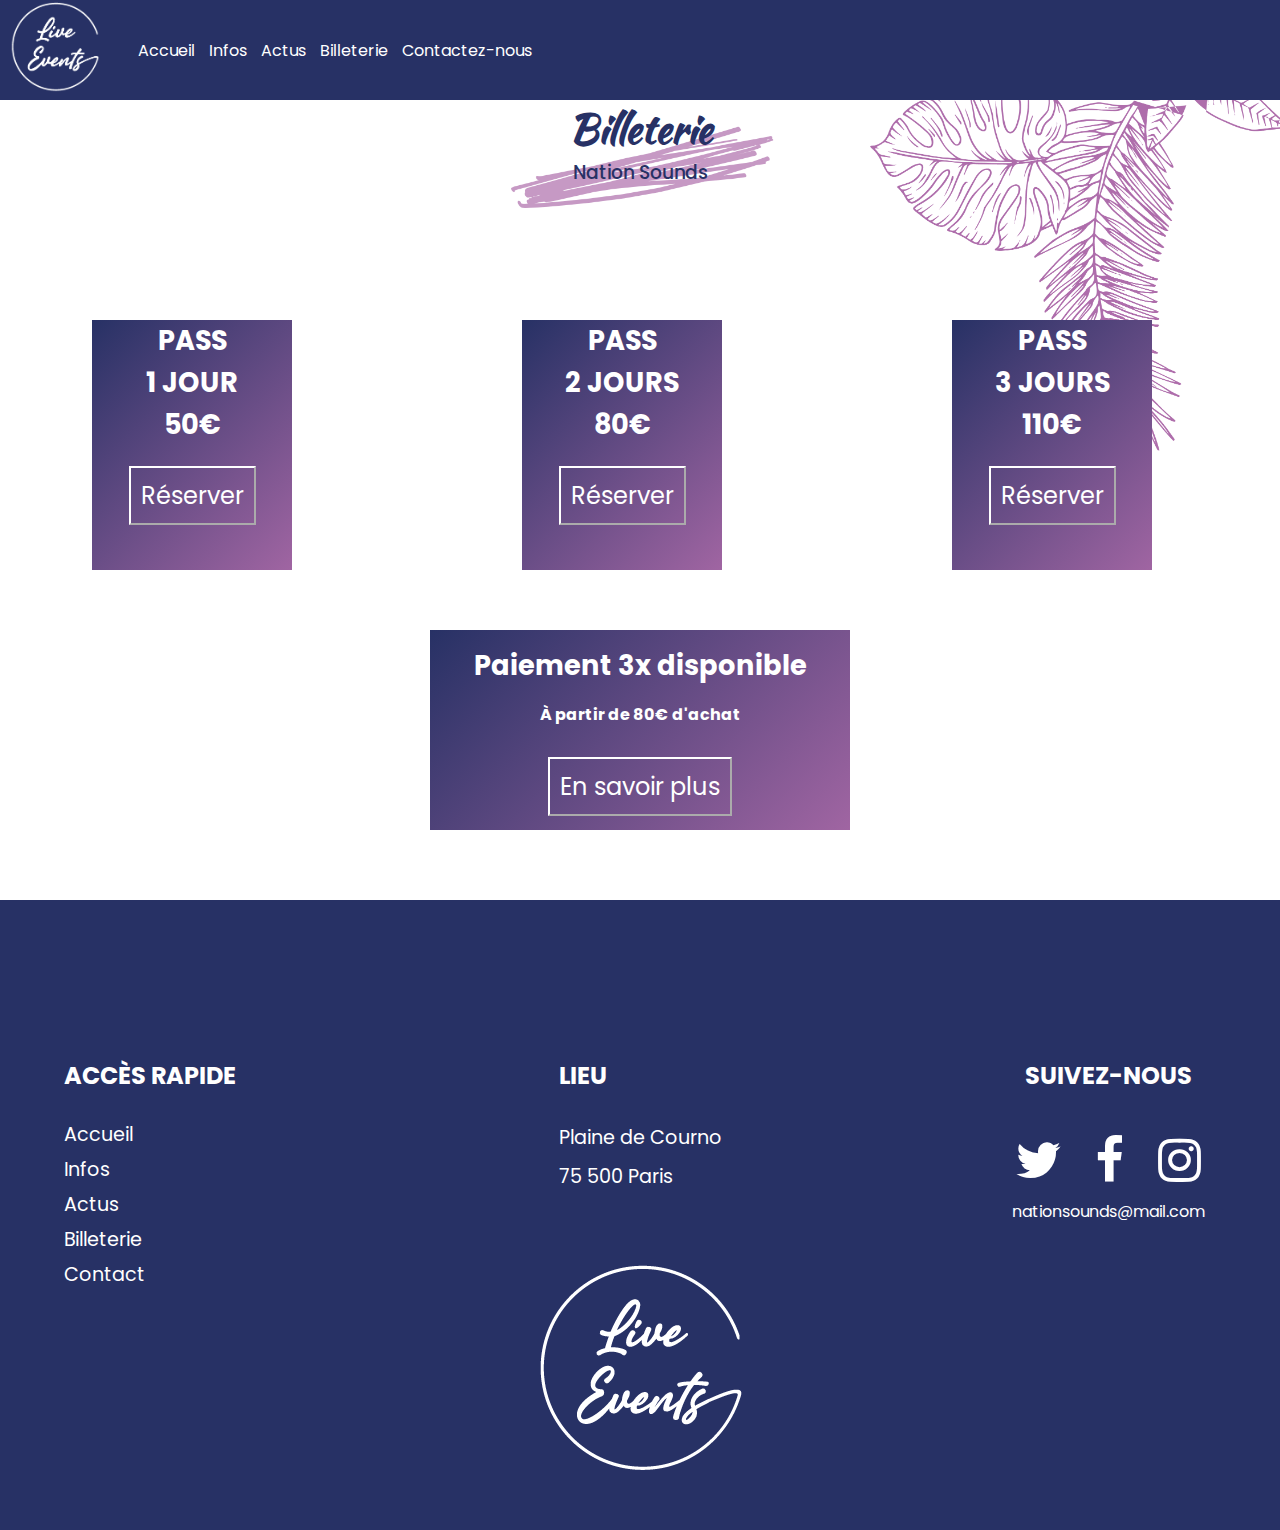
<file: billet.html>
<!DOCTYPE html>
<html lang="fr">
<head>
    <meta charset="UTF-8">
    <meta name="viewport" content="width=device-width, initial-scale=1.0">
    <title>Live Events | Nation Sounds</title>
    <!-- CSS -->
    <link rel="stylesheet" href="./css/style.css">
    <link rel="stylesheet" href="./css/styleOfProgram.css">
    <!-- FontAwesome -->
    <link rel="stylesheet" href="https://cdnjs.cloudflare.com/ajax/libs/font-awesome/4.7.0/css/font-awesome.min.css">
</head>
<body>
    <header class="header_container">
        <div class="logo_events">
            <img src="./src/logo_wht.png" alt="Logo">
        </div>
        <nav class="navbar">
            <ul>
                <li><a href="./index.html">Accueil</a></li>
                <li><a href="#">Infos</a></li>
                <li><a href="#">Actus</a></li>
                <li><a href="./billet.html">Billeterie</a></li>
                <li><a href="./contact.html">Contactez-nous</a></li>
            </ul>
        </nav>
    </header>

    <section class="billet_container">
        <h1>Billeterie</h1>
        <h3>Nation Sounds</h3>
        <div class="price_container">
            <div class="pass1">
                <p>PASS</p>
                <p>1 JOUR</p>
                <p>50€</p>
                <button>Réserver</button>
            </div>
            <div class="pass2">
                <p>PASS</p>
                <p>2 JOURS</p>
                <p>80€</p>
                <button>Réserver</button>
            </div>
            <div class="pass3">
                <p>PASS</p>
                <p>3 JOURS</p>
                <p>110€</p>
                <button>Réserver</button>
            </div>
            <div class="facility_payment">
                <p>Paiement 3x disponible</p>
                <p>À partir de 80€ d'achat</p>
                <button>En savoir plus</button>
            </div>
        </div>
    </section>

    <section class="footer_container__two">
        <footer>
            <div class="nav_left">
                <h3>Accès rapide</h3>
                <ul>
                    <li><a href="./index.html">Accueil</a></li>
                    <li><a href="#push">Infos</a></li>
                    <li><a href="#">Actus</a></li>
                    <li><a href="#">Billeterie</a></li>
                    <li><a href="#">Contact</a></li>
                </ul>
            </div>
            <div class="address_center">
                <h3>Lieu</h3>
                <p>Plaine de Courno</p>
                <p>75 500 Paris</p>
            </div>
            <div class="social_right">
                <h3>Suivez-nous</h3>
                <ul>
                    <li>
                        <a href="https://twitter.com/" target="_blank">
                            <i class="fa fa-twitter"></i>
                        </a>
                    </li>
                    <li>
                        <a href="https://facebook.com/" target="_blank">
                            <i class="fa fa-facebook"></i>
                        </a>
                    </li>
                    <li>
                        <a href="https://instagram.com/" target="_blank">
                            <i class="fa fa-instagram"></i>
                        </a>
                    </li>
                </ul>
                <a class="none" href="mailto:nationsounds@mail.com">nationsounds@mail.com</a>
            </div>
            <div class="logo_top">
                <a href="#top">
                    <img src="./src/logo_wht.png" alt="logo">
                </a>
            </div>
        </footer>
    </section>
</body>
</html>
</file>
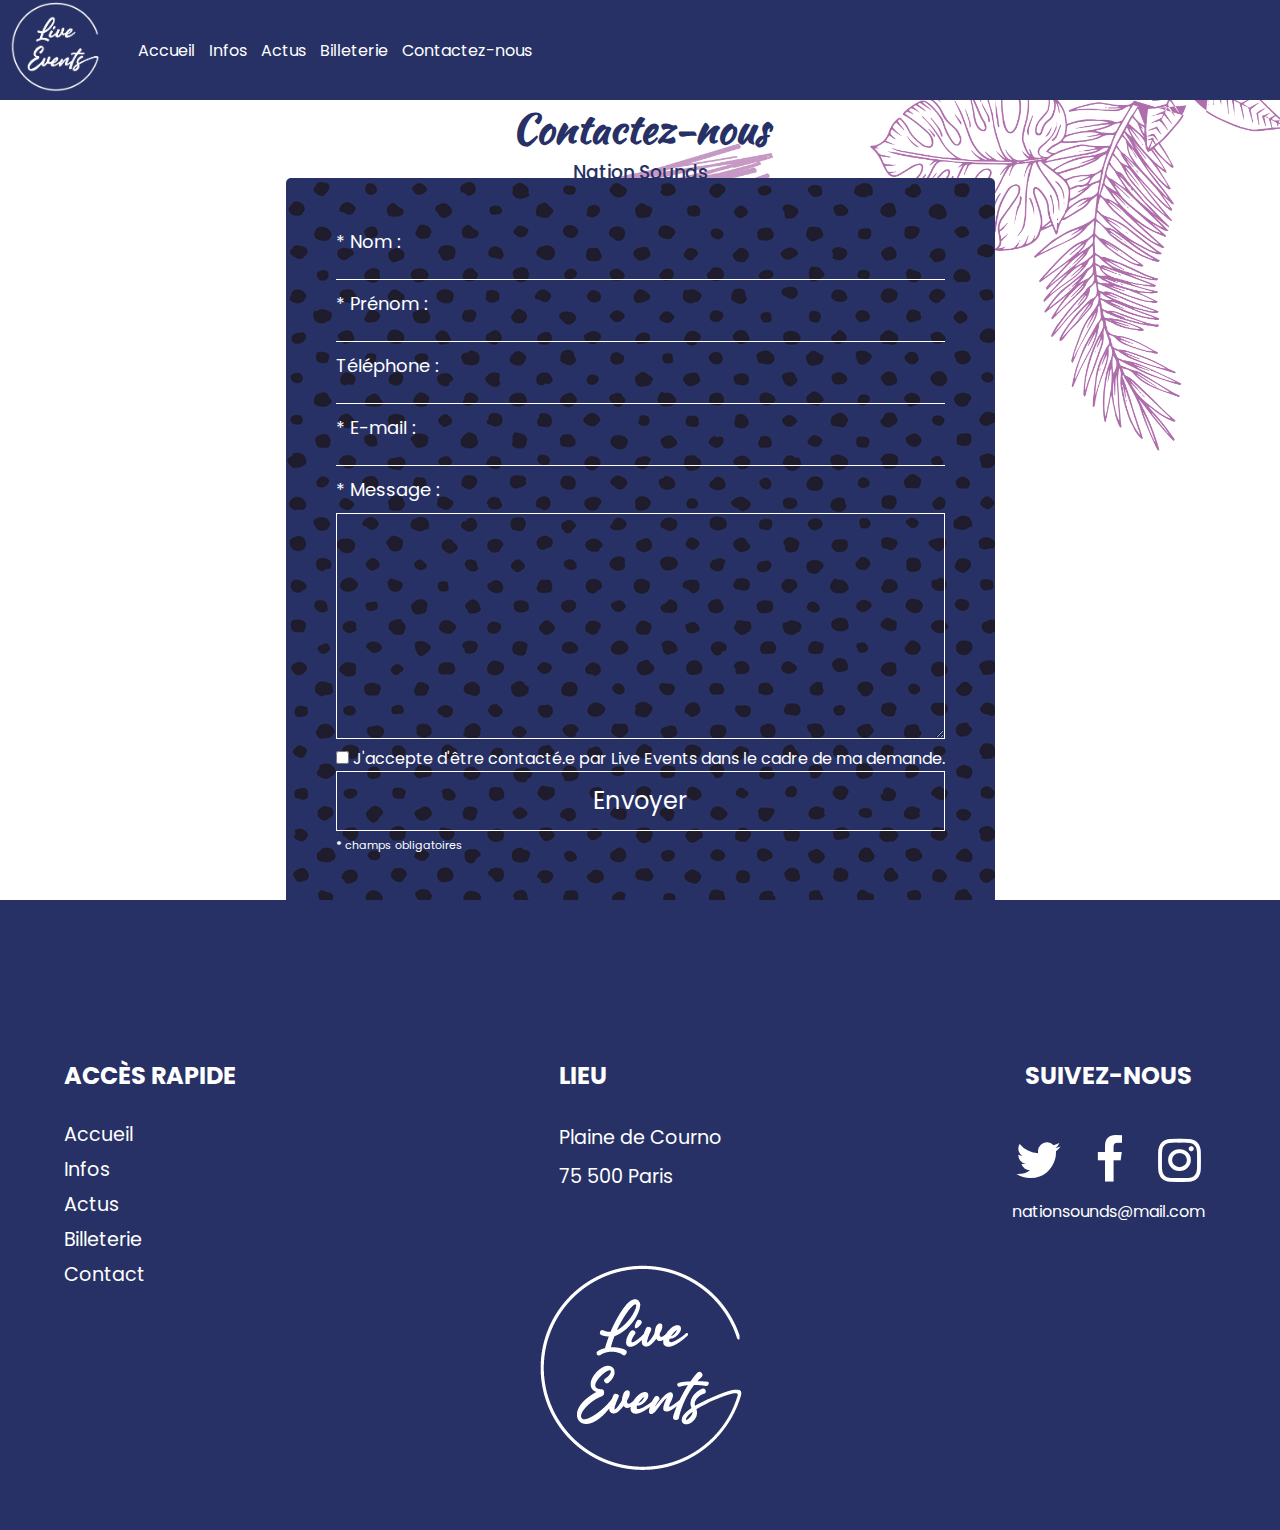
<file: contact.html>
<!DOCTYPE html>
<html lang="en">
<head>
    <meta charset="UTF-8">
    <meta name="viewport" content="width=device-width, initial-scale=1.0">
    <title>Live Events | Nation Sounds</title>
    <!-- CSS -->
    <link rel="stylesheet" href="./css/style.css">
    <link rel="stylesheet" href="./css/styleOfProgram.css">
    <!-- FontAwesome -->
    <link rel="stylesheet" href="https://cdnjs.cloudflare.com/ajax/libs/font-awesome/4.7.0/css/font-awesome.min.css">
</head>
<body>
    <header class="header_container">
        <div class="logo_events">
            <img src="./src/logo_wht.png" alt="Logo">
        </div>
        <nav class="navbar">
            <ul>
                <li><a href="./index.html">Accueil</a></li>
                <li><a href="#">Infos</a></li>
                <li><a href="#">Actus</a></li>
                <li><a href="./billet.html">Billeterie</a></li>
                <li><a href="./contact.html">Contactez-nous</a></li>
            </ul>
        </nav>
    </header>

    <section class="contact_section">
        <h1>Contactez-nous</h1>
        <h3>Nation Sounds</h3>
        <div class="contact_container">
            <form action="" method="POST" class="form_container">
                <div class="first_block">
                    <label for="name" class="form_label">
                        * Nom :
                    </label>
                    <input type="text" id="name" class="form_input" name="name" aria-required="true" size="50">
                </div>
                <div class="second_block">
                    <label for="firstname" class="form_label">
                        * Prénom :
                    </label>
                    <input type="text" id="firstname" class="form_input" name="firstname" aria-required="true" size="46">
                </div>
                <div class="three_block">
                    <label for="phone" class="form_label">
                        Téléphone :
                    </label>
                    <input type="number" id="phone" class="form_input" name="phone" aria-required="true" size="46">
                </div>
                <div class="four_block">
                    <label for="email" class="form_label">
                        * E-mail :
                    </label>
                    <input type="email" id="email" class="form_input" name="email" aria-required="true" size="46">
                </div>
                <div class="six_block">
                    <label for="message" class="form_label message">
                        * Message :
                    </label>
                    <textarea class="form_textarea" name="message" id="message" cols="40" rows="10" aria-required="true"></textarea>
                </div>
                <div class="seven_block">
                    <input type="checkbox" name="check_rgpd" value="1">
                    <span class="rgpd">
                        J'accepte d'être contacté.e par Live Events dans le cadre de ma demande.
                    </span>
                </div>
                <div class="height_block">
                    <button class="form-btn" id="submit" type="submit" name="submit">
                        Envoyer
                    </button>
                </div>
                <div class="nine_block">
                    <span class="form_note"><strong>*</strong> champs obligatoires</span>
                </div>
            </form>
        </div>
    </section>

    <section class="footer_container__two">
        <footer>
            <div class="nav_left">
                <h3>Accès rapide</h3>
                <ul>
                    <li><a href="./index.html">Accueil</a></li>
                    <li><a href="#push">Infos</a></li>
                    <li><a href="#">Actus</a></li>
                    <li><a href="#">Billeterie</a></li>
                    <li><a href="#">Contact</a></li>
                </ul>
            </div>
            <div class="address_center">
                <h3>Lieu</h3>
                <p>Plaine de Courno</p>
                <p>75 500 Paris</p>
            </div>
            <div class="social_right">
                <h3>Suivez-nous</h3>
                <ul>
                    <li>
                        <a href="https://twitter.com/" target="_blank">
                            <i class="fa fa-twitter"></i>
                        </a>
                    </li>
                    <li>
                        <a href="https://facebook.com/" target="_blank">
                            <i class="fa fa-facebook"></i>
                        </a>
                    </li>
                    <li>
                        <a href="https://instagram.com/" target="_blank">
                            <i class="fa fa-instagram"></i>
                        </a>
                    </li>
                </ul>
                <a class="none" href="mailto:nationsounds@mail.com">nationsounds@mail.com</a>
            </div>
            <div class="logo_top">
                <a href="#top">
                    <img src="./src/logo_wht.png" alt="logo">
                </a>
            </div>
        </footer>
    </section>
</body>
</html>
</file>
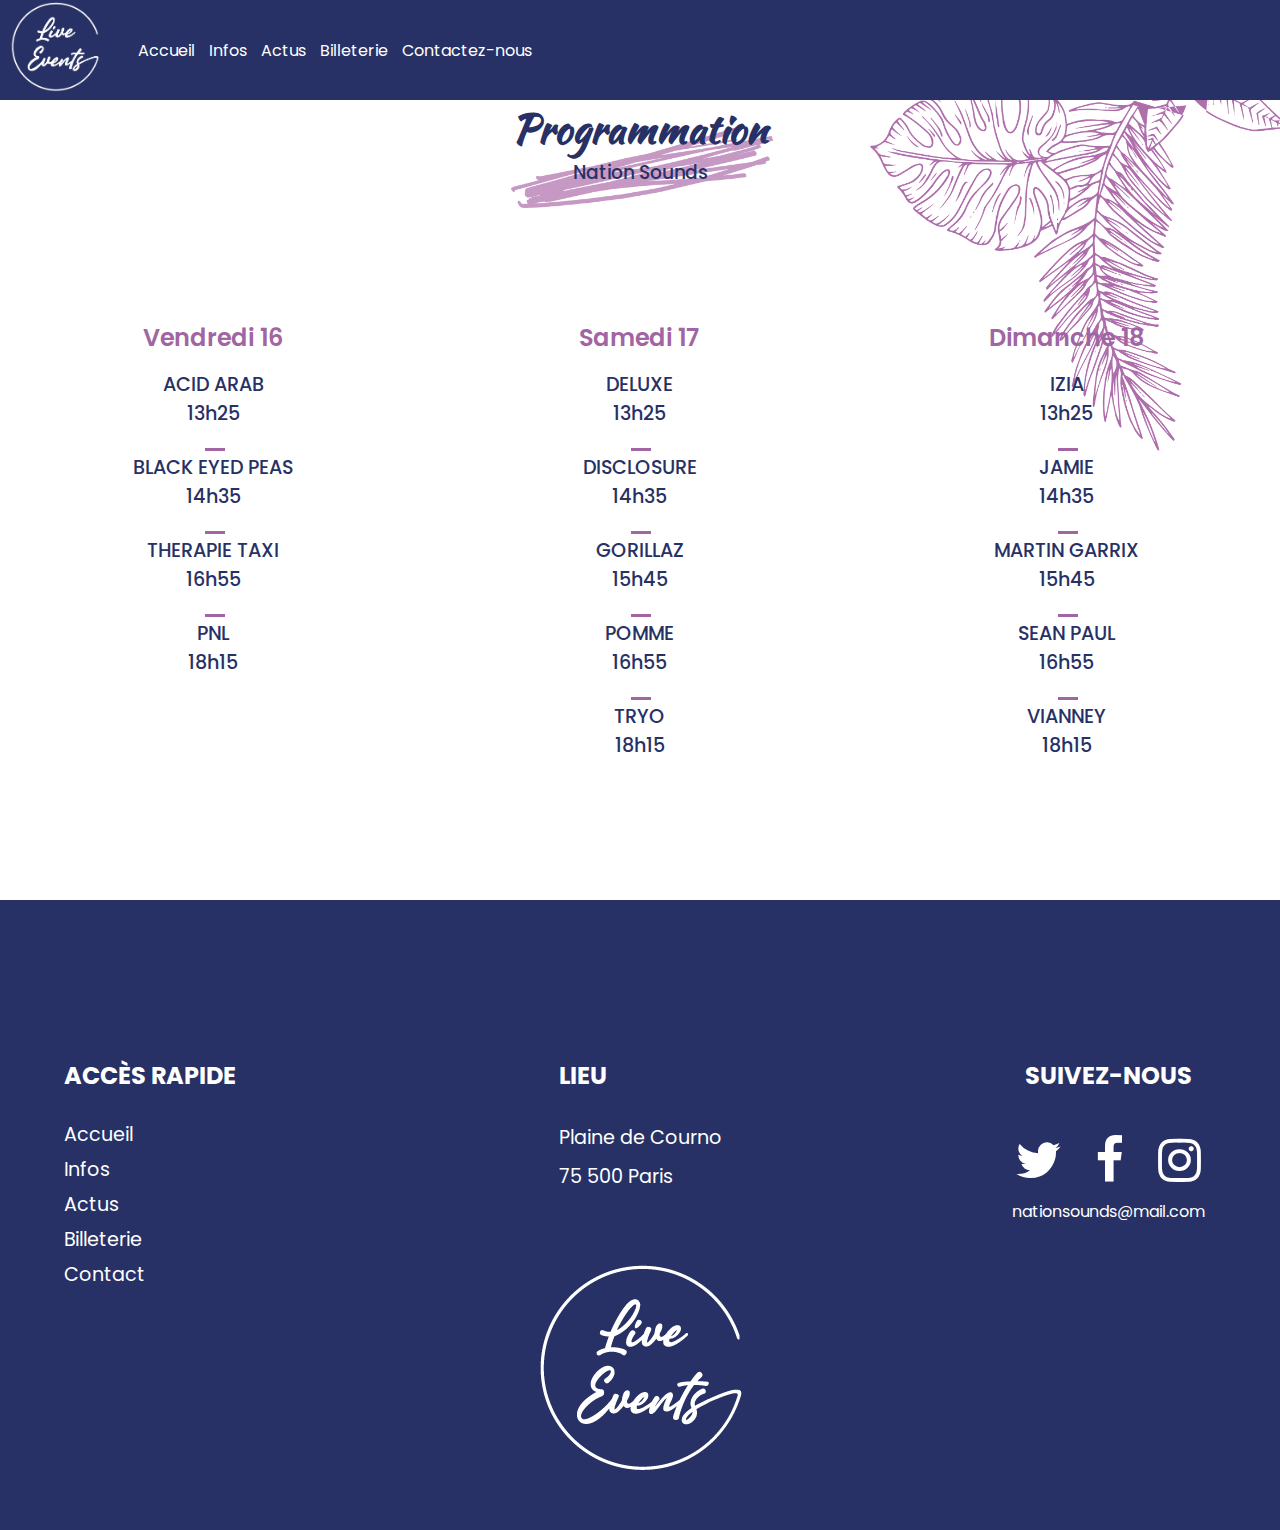
<file: program.html>
<!DOCTYPE html>
<html lang="fr">
<head>
    <meta charset="UTF-8">
    <meta name="viewport" content="width=device-width, initial-scale=1.0">
    <title>Programmation Nation Sounds | Live Events</title>
    <link rel="stylesheet" href="./css/style.css">
    <link rel="stylesheet" href="./css/styleOfProgram.css">
    <!-- FontAwesome -->
    <link rel="stylesheet" href="https://cdnjs.cloudflare.com/ajax/libs/font-awesome/4.7.0/css/font-awesome.min.css">
</head>
<body>
    <header class="header_container">
        <div class="logo_events">
            <img src="./src/logo_wht.png" alt="logo">
        </div>
        <nav class="navbar">
            <ul>
                <li><a href="./index.html">Accueil</a></li>
                <li><a href="#">Infos</a></li>
                <li><a href="#">Actus</a></li>
                <li><a href="./billet.html">Billeterie</a></li>
                <li><a href="#">Contactez-nous</a></li>
            </ul>
        </nav>
    </header>
    <section class="programmation_container">
        <h1>Programmation</h1>
        <h3>Nation Sounds</h3>
        <div class="list_container">
            <div class="first_day">
                <h4>Vendredi 16</h4>
                <ul>
                    <li>
                        <p>
                            ACID ARAB
                        </p>
                        <p>13h25</p>
                    </li>
                    <span class="hr-p"></span>

                    <li>
                        <p>
                            BLACK EYED PEAS
                        </p>
                        <p>14h35</p>
                    </li>
                    <span class="hr-p"></span>
                    <li>
                        <p>
                            THERAPIE TAXI
                        </p>
                        <p>16h55</p>
                    </li>
                    <span class="hr-p"></span>
                    <li>
                        <p>
                            PNL
                        </p>
                        <p>18h15</p>
                    </li>
                </ul>
            </div>
            <div class="second_day">
                <h4>Samedi 17</h4>
                <ul>
                    <li>
                        <p>
                            DELUXE
                        </p>
                        <p>13h25</p>
                    </li>
                    <span class="hr-p"></span>
                    <li>
                        <p>
                            DISCLOSURE
                        </p>
                        <p>14h35</p>
                    </li>
                    <span class="hr-p"></span>
                    <li>
                        <p>
                            GORILLAZ
                        </p>
                        <p>15h45</p>
                    </li>
                    <span class="hr-p"></span>
                    <li>
                        <p>
                            POMME
                        </p>
                        <p>16h55</p>
                    </li>
                    <span class="hr-p"></span>
                    <li>
                        <p>
                            TRYO
                        </p>
                        <p>18h15</p>
                    </li>
                </ul>
            </div>
            <div class="threeth_day">
                <h4>Dimanche 18</h4>
                <ul>
                    <li>
                        <p>
                            IZIA
                        </p>
                        <p>13h25</p>
                    </li>
                    <span class="hr-p"></span>
                    <li>
                        <p>
                            JAMIE
                        </p>
                        <p>14h35</p>
                    </li>
                    <span class="hr-p"></span>
                    <li>
                        <p>
                            MARTIN GARRIX
                        </p>
                        <p>15h45</p>
                    </li>
                    <span class="hr-p"></span>
                    <li>
                        <p>
                            SEAN PAUL
                        </p>
                        <p>16h55</p>
                    </li>
                    <span class="hr-p"></span>
                    <li>
                        <p>
                            VIANNEY
                        </p>
                        <p>18h15</p>
                    </li>
                </ul>
            </div>
        </div>
    </section>
    <section class="footer_container__two">
        <footer>
            <div class="nav_left">
                <h3>Accès rapide</h3>
                <ul>
                    <li><a href="./index.html">Accueil</a></li>
                    <li><a href="#push">Infos</a></li>
                    <li><a href="#">Actus</a></li>
                    <li><a href="./billet.html">Billeterie</a></li>
                    <li><a href="#">Contact</a></li>
                </ul>
            </div>
            <div class="address_center">
                <h3>Lieu</h3>
                <p>Plaine de Courno</p>
                <p>75 500 Paris</p>
            </div>
            <div class="social_right">
                <h3>Suivez-nous</h3>
                <ul>
                    <li>
                        <a href="https://twitter.com/" target="_blank">
                            <i class="fa fa-twitter"></i>
                        </a>
                    </li>
                    <li>
                        <a href="https://facebook.com/" target="_blank">
                            <i class="fa fa-facebook"></i>
                        </a>
                    </li>
                    <li>
                        <a href="https://instagram.com/" target="_blank">
                            <i class="fa fa-instagram"></i>
                        </a>
                    </li>
                </ul>
                <a class="none" href="mailto:nationsounds@mail.com">nationsounds@mail.com</a>
            </div>
            <div class="logo_top">
                <a href="#top">
                    <img src="./src/logo_wht.png" alt="logo">
                </a>
            </div>
        </footer>
    </section>
</body>
</html>
</file>
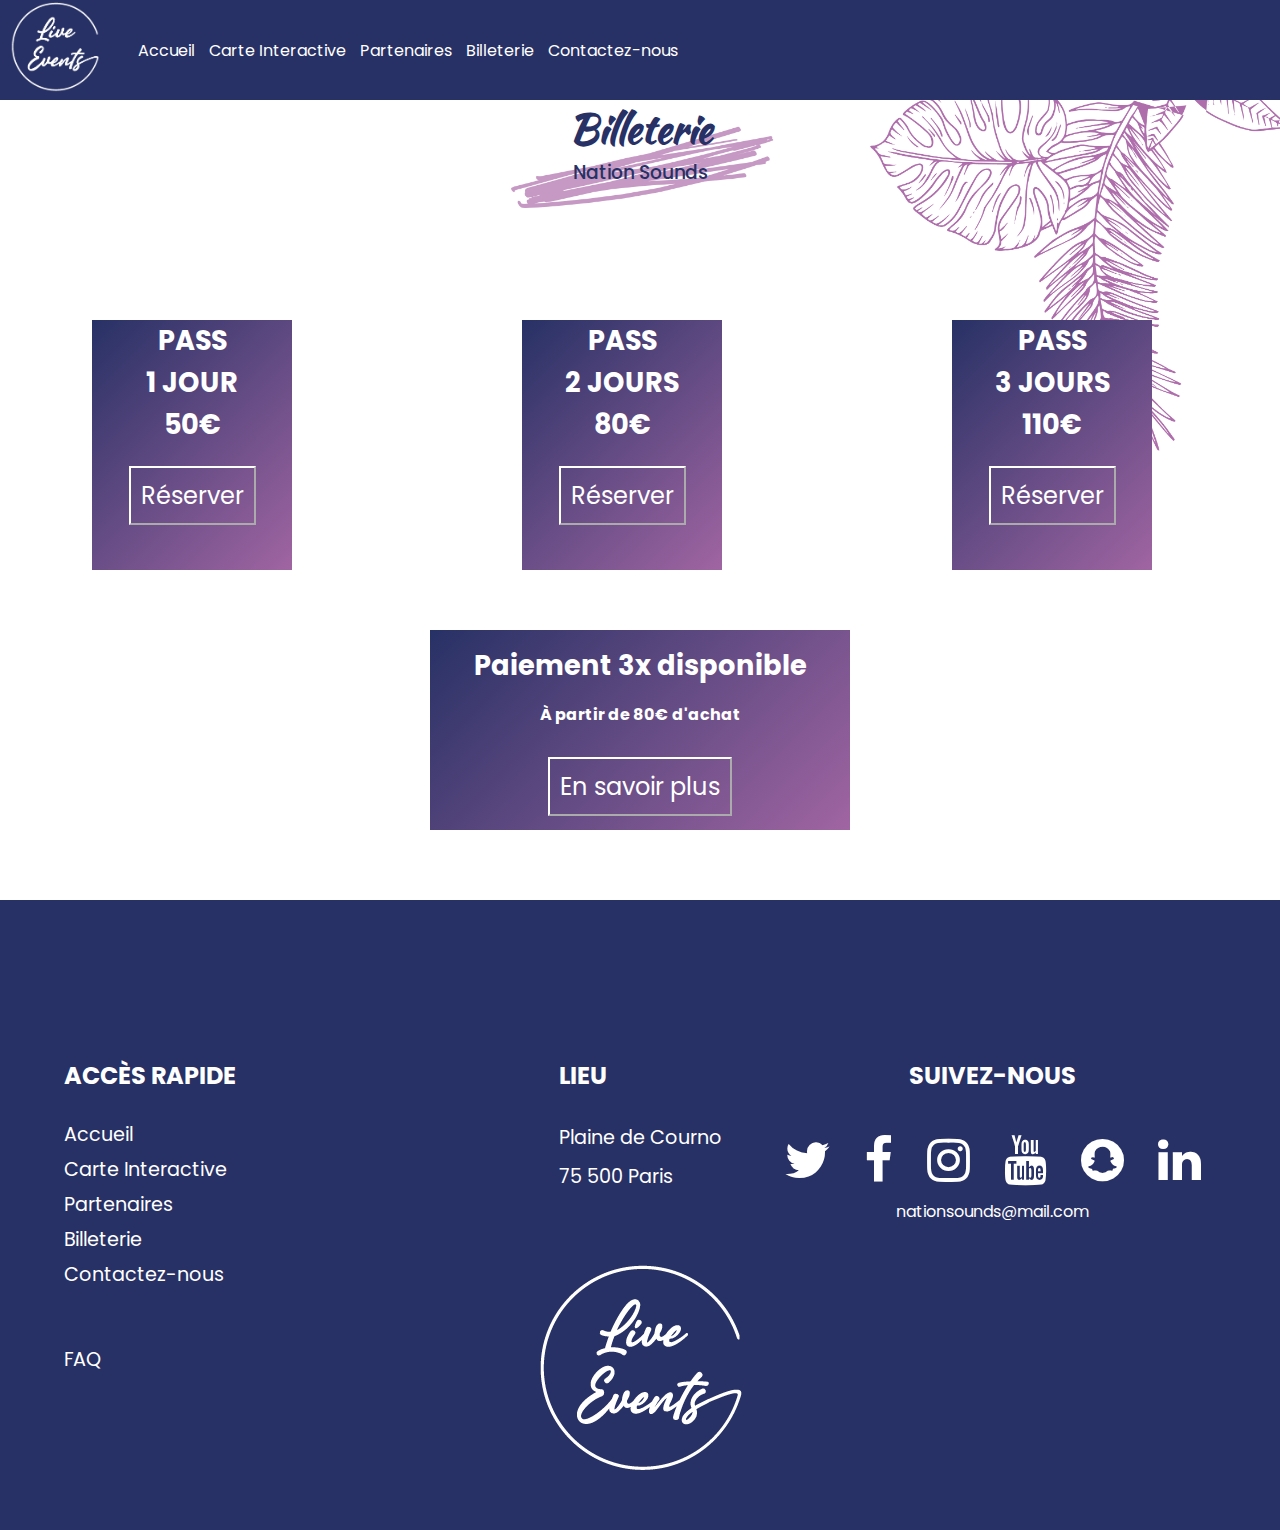
<file: html/billet.html>
<!DOCTYPE html>
<html lang="fr">
<head>
    <meta charset="UTF-8">
    <meta name="viewport" content="width=device-width, initial-scale=1.0">
    <title>Live Events | Nation Sounds</title>
    <!-- CSS -->
    <link rel="stylesheet" href="../css/style.css">
    <link rel="stylesheet" href="../css/styleOfProgram.css">
    <!-- FontAwesome -->
    <link rel="stylesheet" href="https://cdnjs.cloudflare.com/ajax/libs/font-awesome/4.7.0/css/font-awesome.min.css">
</head>
<body>
    <header class="header_container">
        <div class="logo_events">
            <img src="../src/logo_wht.png" alt="Logo">
        </div>
        <nav class="navbar">
            <ul>
                <li><a href="../html/index.html">Accueil</a></li>
                <li><a href="../html/map.html">Carte Interactive</a></li>
                <li><a href="../html/partners.html">Partenaires</a></li>
                <li><a href="../html/billet.html">Billeterie</a></li>
                <li><a href="../html/contact.html">Contactez-nous</a></li>
            </ul>
        </nav>
    </header>

    <section class="billet_container">
        <h1>Billeterie</h1>
        <h3>Nation Sounds</h3>
        <div class="price_container">
            <div class="pass1">
                <p>PASS</p>
                <p>1 JOUR</p>
                <p>50€</p>
                <button>Réserver</button>
            </div>
            <div class="pass2">
                <p>PASS</p>
                <p>2 JOURS</p>
                <p>80€</p>
                <button>Réserver</button>
            </div>
            <div class="pass3">
                <p>PASS</p>
                <p>3 JOURS</p>
                <p>110€</p>
                <button>Réserver</button>
            </div>
            <div class="facility_payment">
                <p>Paiement 3x disponible</p>
                <p>À partir de 80€ d'achat</p>
                <button>En savoir plus</button>
            </div>
        </div>
    </section>

    <section class="footer_container__two">
        <footer>
            <div class="nav_left">
                <h3>Accès rapide</h3>
                <ul>
                    <li><a href="../html/index.html">Accueil</a></li>
                    <li><a href="../html/map.html">Carte Interactive</a></li>
                    <li><a href="../html/partners.html">Partenaires</a></li>
                    <li><a href="../html/billet.html">Billeterie</a></li>
                    <li><a href="../html/contact.html">Contactez-nous</a></li>
                    <br>
                    <br>
                    <li><a href="#">FAQ</a></li>
                </ul>
            </div>
            <div class="address_center">
                <h3>Lieu</h3>
                <p>Plaine de Courno</p>
                <p>75 500 Paris</p>
            </div>
            <div class="social_right">
                <h3>Suivez-nous</h3>
                <ul>
                    <li>
                        <a href="https://twitter.com/" target="_blank">
                            <i class="fa fa-twitter"></i>
                        </a>
                    </li>
                    <li>
                        <a href="https://facebook.com/" target="_blank">
                            <i class="fa fa-facebook"></i>
                        </a>
                    </li>
                    <li>
                        <a href="https://instagram.com/" target="_blank">
                            <i class="fa fa-instagram"></i>
                        </a>
                    </li>
                    <li>
                        <a href="https://instagram.com/" target="_blank">
                            <i class="fa fa-youtube"></i>
                        </a>
                    </li>
                    <li>
                        <a href="https://instagram.com/" target="_blank">
                            <i class="fa fa-snapchat"></i>
                        </a>
                    </li>
                    <li>
                        <a href="https://instagram.com/" target="_blank">
                            <i class="fa fa-linkedin"></i>
                        </a>
                    </li>
                </ul>
                <a class="none" href="mailto:nationsounds@mail.com">nationsounds@mail.com</a>
            </div>
            <div class="logo_top">
                <a href="#top">
                    <img src="../src/logo_wht.png" alt="logo">
                </a>
            </div>
        </footer>
    </section>
</body>
</html>
</file>
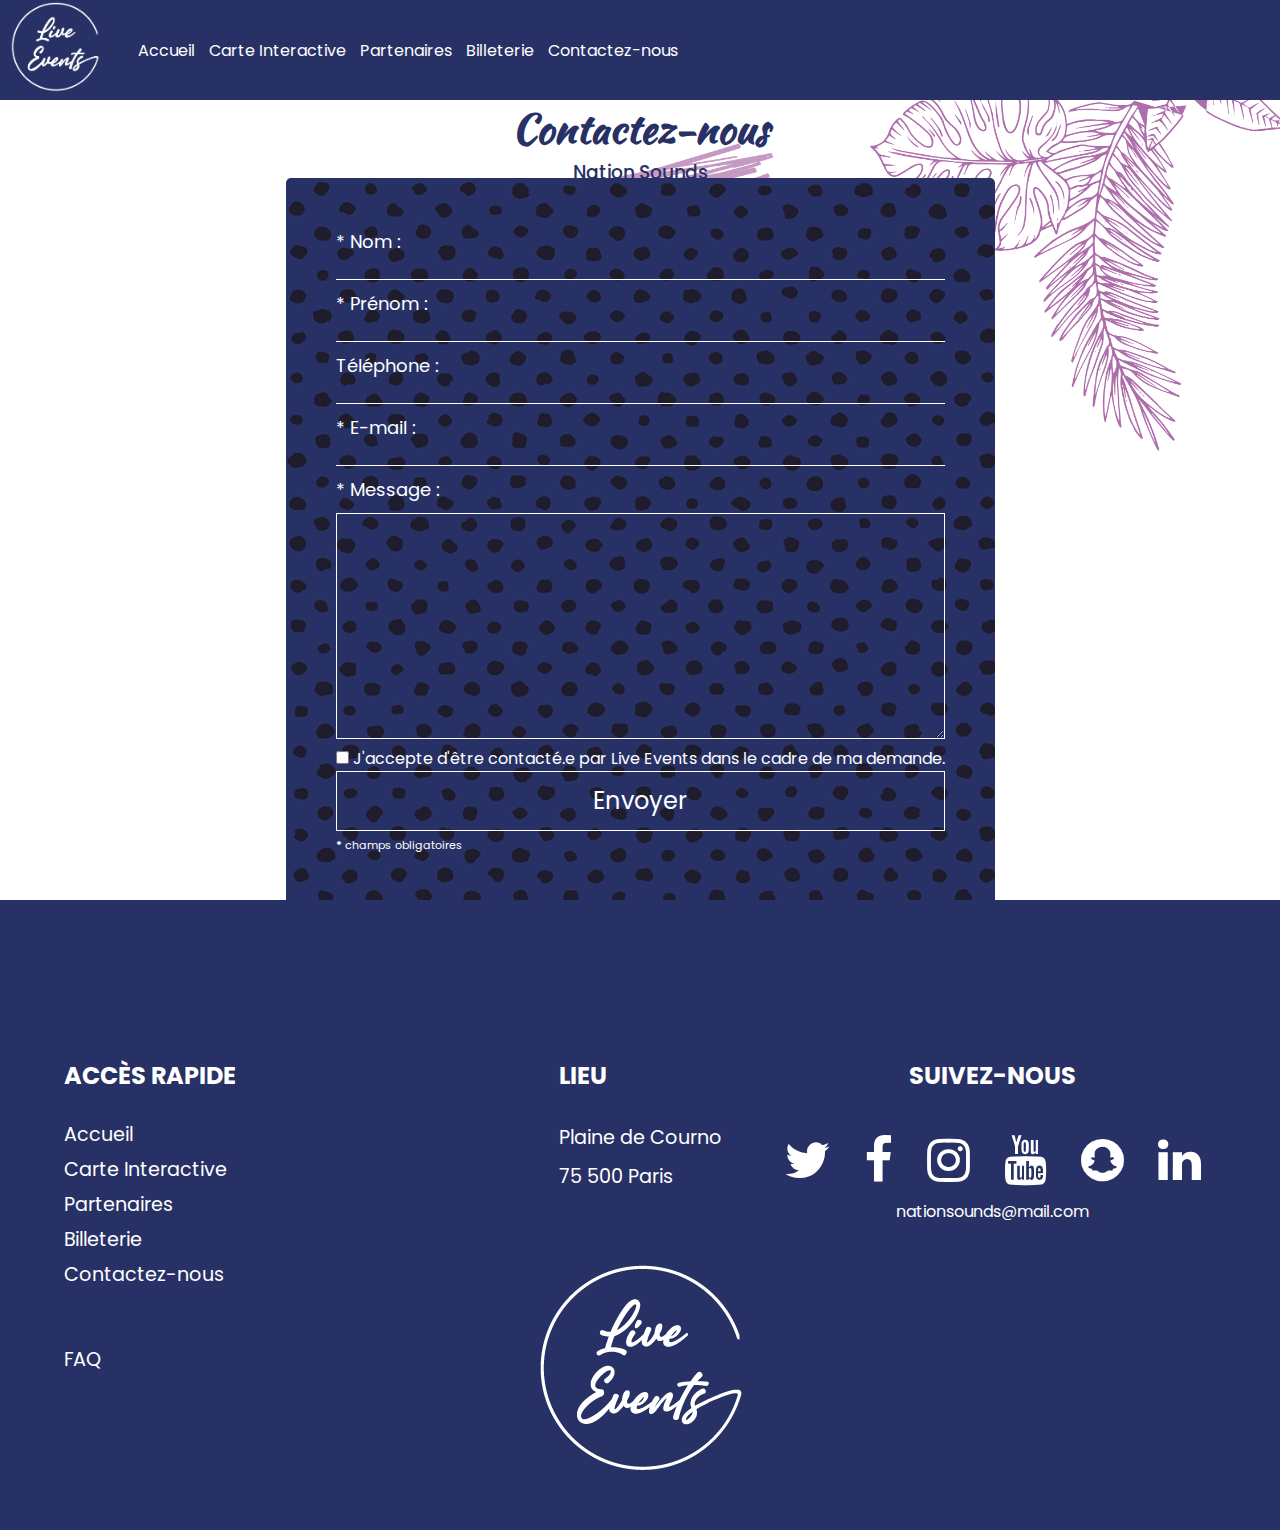
<file: html/contact.html>
<!DOCTYPE html>
<html lang="en">
<head>
    <meta charset="UTF-8">
    <meta name="viewport" content="width=device-width, initial-scale=1.0">
    <title>Live Events | Nation Sounds</title>
    <!-- CSS -->
    <link rel="stylesheet" href="../css/style.css">
    <link rel="stylesheet" href="../css/styleOfProgram.css">
    <!-- FontAwesome -->
    <link rel="stylesheet" href="https://cdnjs.cloudflare.com/ajax/libs/font-awesome/4.7.0/css/font-awesome.min.css">
</head>
<body>
    <header class="header_container">
        <div class="logo_events">
            <img src="../src/logo_wht.png" alt="Logo">
        </div>
        <nav class="navbar">
            <ul>
                <li><a href="../html/index.html">Accueil</a></li>
                <li><a href="../html/map.html">Carte Interactive</a></li>
                <li><a href="../html/partners.html">Partenaires</a></li>
                <li><a href="../html/billet.html">Billeterie</a></li>
                <li><a href="../html/contact.html">Contactez-nous</a></li>
            </ul>
        </nav>
    </header>

    <section class="contact_section">
        <h1>Contactez-nous</h1>
        <h3>Nation Sounds</h3>
        <div class="contact_container">
            <form action="" method="POST" class="form_container">
                <div class="first_block">
                    <label for="name" class="form_label">
                        * Nom :
                    </label>
                    <input type="text" id="name" class="form_input" name="name" aria-required="true" size="50">
                </div>
                <div class="second_block">
                    <label for="firstname" class="form_label">
                        * Prénom :
                    </label>
                    <input type="text" id="firstname" class="form_input" name="firstname" aria-required="true" size="46">
                </div>
                <div class="three_block">
                    <label for="phone" class="form_label">
                        Téléphone :
                    </label>
                    <input type="number" id="phone" class="form_input" name="phone" aria-required="true" size="46">
                </div>
                <div class="four_block">
                    <label for="email" class="form_label">
                        * E-mail :
                    </label>
                    <input type="email" id="email" class="form_input" name="email" aria-required="true" size="46">
                </div>
                <div class="six_block">
                    <label for="message" class="form_label message">
                        * Message :
                    </label>
                    <textarea class="form_textarea" name="message" id="message" cols="40" rows="10" aria-required="true"></textarea>
                </div>
                <div class="seven_block">
                    <input type="checkbox" name="check_rgpd" value="1">
                    <span class="rgpd">
                        J'accepte d'être contacté.e par Live Events dans le cadre de ma demande.
                    </span>
                </div>
                <div class="height_block">
                    <button class="form-btn" id="submit" type="submit" name="submit">
                        Envoyer
                    </button>
                </div>
                <div class="nine_block">
                    <span class="form_note"><strong>*</strong> champs obligatoires</span>
                </div>
            </form>
        </div>
    </section>

    <section class="footer_container__two">
        <footer>
            <div class="nav_left">
                <h3>Accès rapide</h3>
                <ul>
                    <li><a href="../html/index.html">Accueil</a></li>
                    <li><a href="../html/map.html">Carte Interactive</a></li>
                    <li><a href="../html/partners.html">Partenaires</a></li>
                    <li><a href="../html/billet.html">Billeterie</a></li>
                    <li><a href="../html/contact.html">Contactez-nous</a></li>
                    <br>
                    <br>
                    <li><a href="#">FAQ</a></li>
                </ul>
            </div>
            <div class="address_center">
                <h3>Lieu</h3>
                <p>Plaine de Courno</p>
                <p>75 500 Paris</p>
            </div>
            <div class="social_right">
                <h3>Suivez-nous</h3>
                <ul>
                    <li>
                        <a href="https://twitter.com/" target="_blank">
                            <i class="fa fa-twitter"></i>
                        </a>
                    </li>
                    <li>
                        <a href="https://facebook.com/" target="_blank">
                            <i class="fa fa-facebook"></i>
                        </a>
                    </li>
                    <li>
                        <a href="https://instagram.com/" target="_blank">
                            <i class="fa fa-instagram"></i>
                        </a>
                    </li>
                    <li>
                        <a href="https://instagram.com/" target="_blank">
                            <i class="fa fa-youtube"></i>
                        </a>
                    </li>
                    <li>
                        <a href="https://instagram.com/" target="_blank">
                            <i class="fa fa-snapchat"></i>
                        </a>
                    </li>
                    <li>
                        <a href="https://instagram.com/" target="_blank">
                            <i class="fa fa-linkedin"></i>
                        </a>
                    </li>
                </ul>
                <a class="none" href="mailto:nationsounds@mail.com">nationsounds@mail.com</a>
            </div>
            <div class="logo_top">
                <a href="#top">
                    <img src="../src/logo_wht.png" alt="logo">
                </a>
            </div>
        </footer>
    </section>
</body>
</html>
</file>
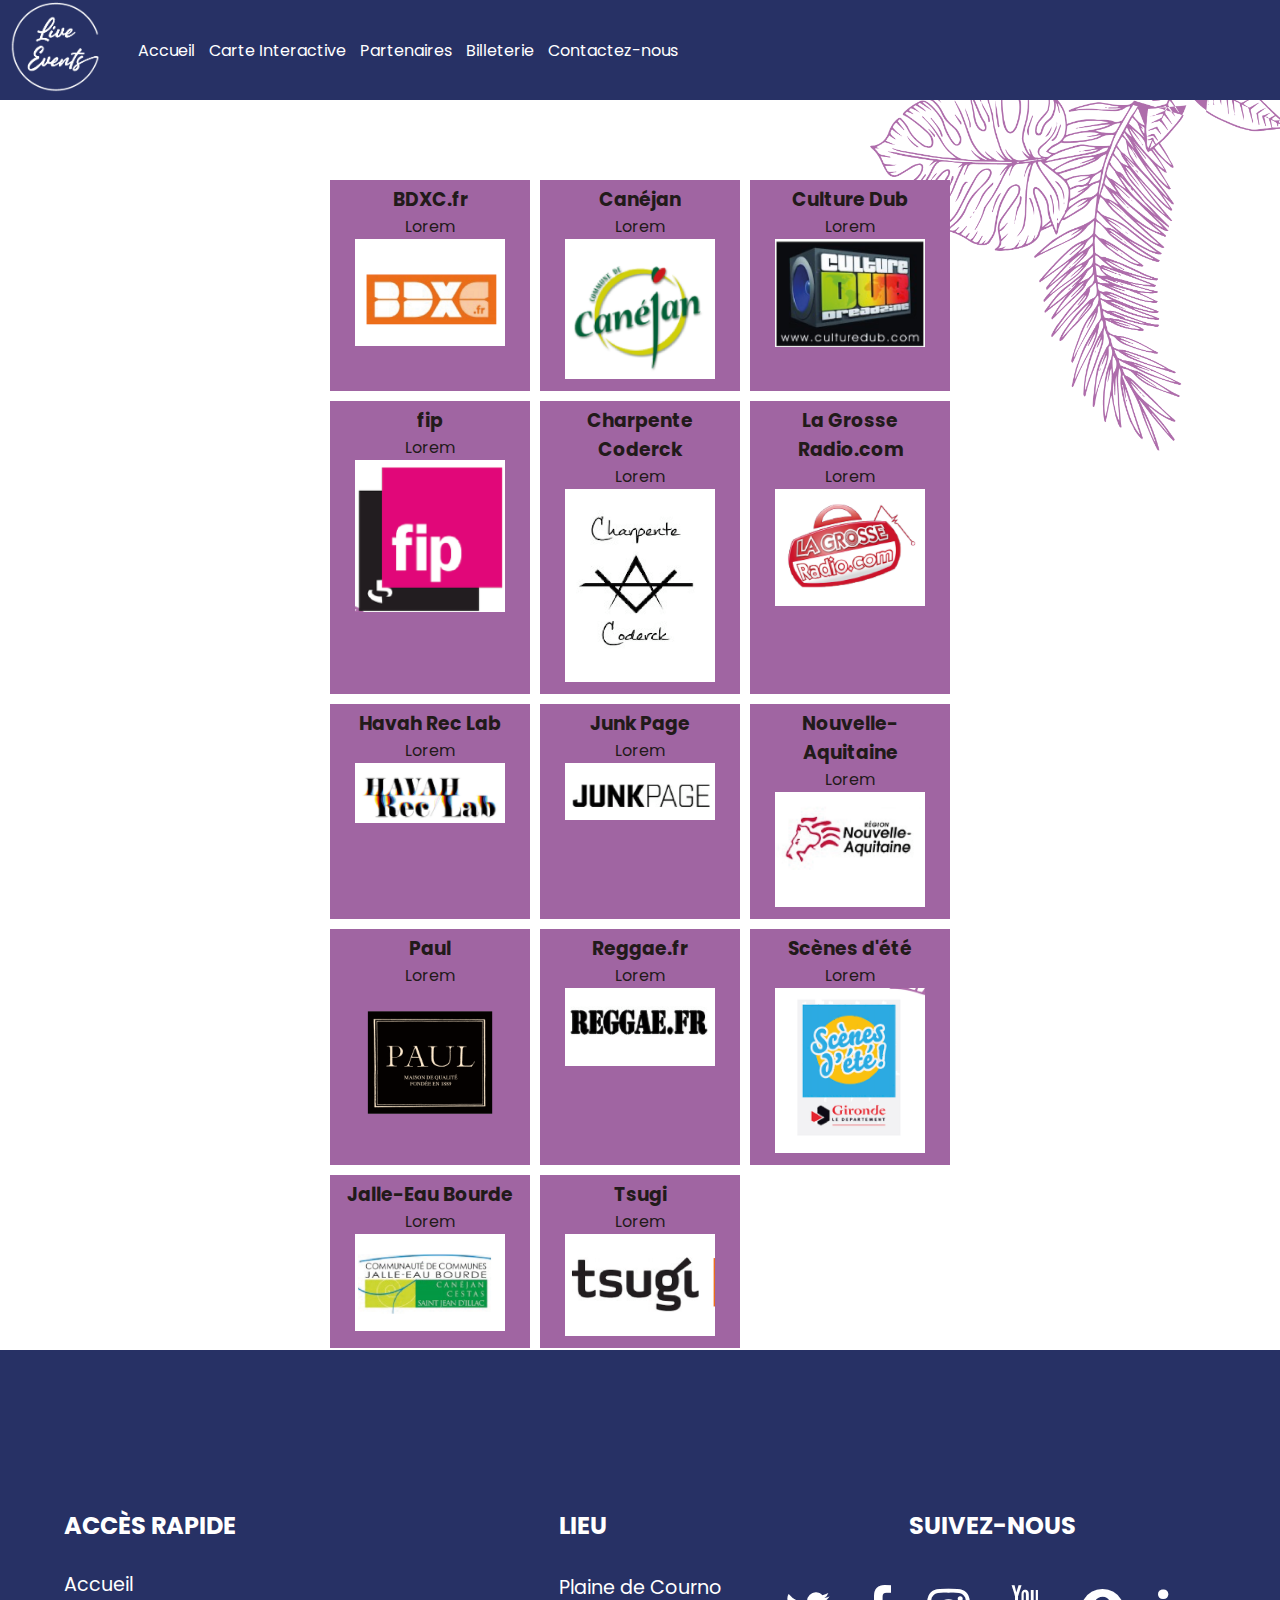
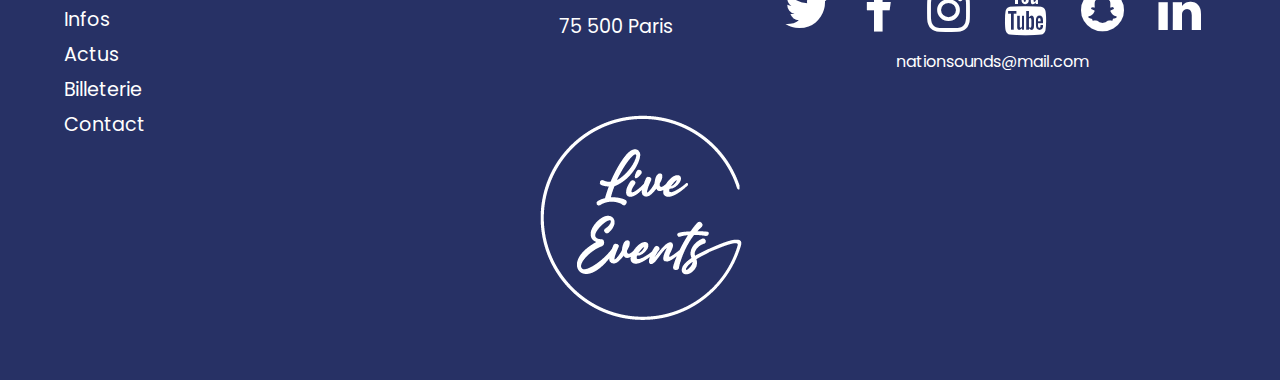
<file: html/partners.html>
<!DOCTYPE html>
<html lang="fr">
<head>
    <meta charset="UTF-8">
    <meta name="viewport" content="width=device-width, initial-scale=1.0">
    <title>Live Events | Nation Sounds</title>
    <link rel="stylesheet" href="../css/style.css">
    <link rel="stylesheet" href="../css/styleOfProgram.css">
    <link rel="stylesheet" href="../css/partnerStyle.css">
    <!-- FontAwesome -->
    <link rel="stylesheet" href="https://cdnjs.cloudflare.com/ajax/libs/font-awesome/4.7.0/css/font-awesome.min.css">
</head>
<body>
    <header class="header_container">
        <div class="logo_events">
            <img src="../src/logo_wht.png" alt="logo">
        </div>
        <nav class="navbar">
            <ul>
                <li><a href="../html/index.html">Accueil</a></li>
                <li><a href="../html/map.html">Carte Interactive</a></li>
                <li><a href="../html/partners.html">Partenaires</a></li>
                <li><a href="../html/billet.html">Billeterie</a></li>
                <li><a href="../html/contact.html">Contactez-nous</a></li>
            </ul>
        </nav>
    </header>

    <section class="partner">
        <div class="partner_container">
            <div class="item">
                <a href="#">
                    <h3>BDXC.fr</h3>
                    <p>Lorem</p>
                    <img src="../src/logo_partner/bdx.png" width="150" alt="">
                </a>
            </div>
            <div class="item">
                <a href="#">
                    <h3>Canéjan</h3>
                    <p>Lorem</p>
                    <img src="../src/logo_partner/canejan.png" width="150" alt="">
                </a>
            </div>
            <div class="item">
                <a href="#">
                    <h3>Culture Dub</h3>
                    <p>Lorem</p>
                    <img src="../src/logo_partner/culture_dub.png" width="150" alt="">
                </a>
            </div>
            <div class="item">
                <a href="#">
                    <h3>fip</h3>
                    <p>Lorem</p>
                    <img src="../src/logo_partner/fip.png" width="150" alt="">
                </a>
            </div>
            <div class="item">
                <a href="#">
                    <h3>Charpente Coderck</h3>
                    <p>Lorem</p>
                    <img src="../src/logo_partner/fm.png" width="150" alt="">
                </a>
            </div>
            <div class="item">
                <a href="#">
                    <h3>La Grosse Radio.com</h3>
                    <p>Lorem</p>
                    <img src="../src/logo_partner/grosse_radio.png" width="150" alt="">
                </a>
            </div>
            <div class="item">
                <a href="#">
                    <h3>Havah Rec Lab</h3>
                    <p>Lorem</p>
                    <img src="../src/logo_partner/havah.png" width="150" alt="">
                </a>
            </div>
            <div class="item">
                <a href="#">
                    <h3>Junk Page</h3>
                    <p>Lorem</p>
                    <img src="../src/logo_partner/junk.png" width="150" alt="">
                </a>
            </div>
            <div class="item">
                <a href="#">
                    <h3>Nouvelle-Aquitaine</h3>
                    <p>Lorem</p>
                    <img src="../src/logo_partner/nvl_aquitaine.png" width="150" alt="">
                </a>
            </div>
            <div class="item">
                <a href="#">
                    <h3>Paul</h3>
                    <p>Lorem</p>
                    <img src="../src/logo_partner/paul.png" width="150" alt="">
                </a>
            </div>
            <div class="item">
                <a href="#">
                    <h3>Reggae.fr</h3>
                    <p>Lorem</p>
                    <img src="../src/logo_partner/reggae.png" width="150" alt="">
                </a>
            </div>
            <div class="item">
                <a href="#">
                    <h3>Scènes d'été</h3>
                    <p>Lorem</p>
                    <img src="../src/logo_partner/scenes_ete.png" width="150" alt="">
                </a>
            </div>
            <div class="item">
                <a href="#">
                    <h3>Jalle-Eau Bourde</h3>
                    <p>Lorem</p>
                    <img src="../src/logo_partner/st_jean_ill.png" width="150" alt="">
                </a>
            </div>
            <div class="item">
                <a href="#">
                    <h3>Tsugi</h3>
                    <p>Lorem</p>
                    <img src="../src/logo_partner/tsugi.png" width="150" alt="">
                </a>
            </div>
        </div>
    </section>


    <section class="footer_container__partner">
        <footer>
            <div class="nav_left">
                <h3>Accès rapide</h3>
                <ul>
                    <li><a href="../html/index.html">Accueil</a></li>
                    <li><a href="#push">Infos</a></li>
                    <li><a href="#">Actus</a></li>
                    <li><a href="../html/billet.html">Billeterie</a></li>
                    <li><a href="../html/contact.html">Contact</a></li>
                </ul>
            </div>
            <div class="address_center">
                <h3>Lieu</h3>
                <p>Plaine de Courno</p>
                <p>75 500 Paris</p>
            </div>
            <div class="social_right">
                <h3>Suivez-nous</h3>
                <ul>
                    <li>
                        <a href="https://twitter.com/" target="_blank">
                            <i class="fa fa-twitter"></i>
                        </a>
                    </li>
                    <li>
                        <a href="https://facebook.com/" target="_blank">
                            <i class="fa fa-facebook"></i>
                        </a>
                    </li>
                    <li>
                        <a href="https://instagram.com/" target="_blank">
                            <i class="fa fa-instagram"></i>
                        </a>
                    </li>
                    <li>
                        <a href="https://instagram.com/" target="_blank">
                            <i class="fa fa-youtube"></i>
                        </a>
                    </li>
                    <li>
                        <a href="https://instagram.com/" target="_blank">
                            <i class="fa fa-snapchat"></i>
                        </a>
                    </li>
                    <li>
                        <a href="https://instagram.com/" target="_blank">
                            <i class="fa fa-linkedin"></i>
                        </a>
                    </li>
                </ul>
                <a class="none" href="mailto:nationsounds@mail.com">nationsounds@mail.com</a>
            </div>
            <div class="logo_top">
                <a href="#top">
                    <img src="../src/logo_wht.png" alt="logo">
                </a>
            </div>
        </footer>
    </section>
</body>
</html>
</file>
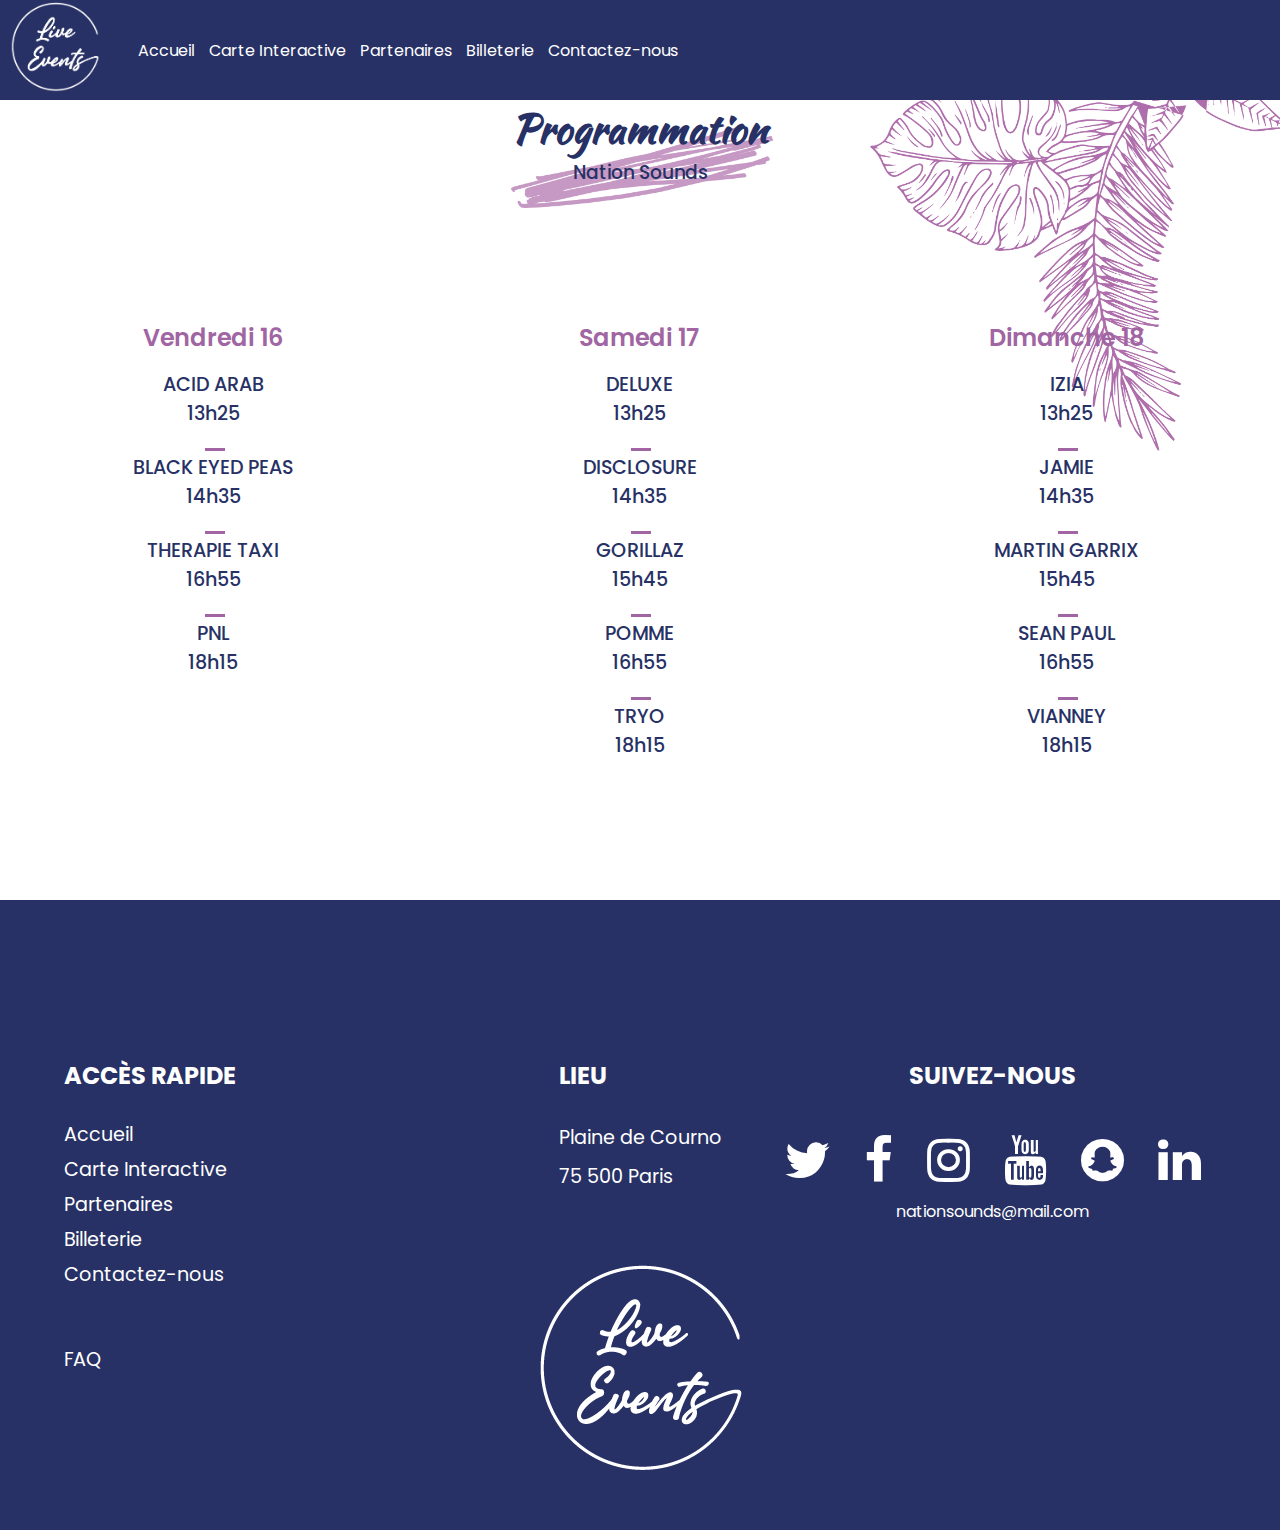
<file: html/program.html>
<!DOCTYPE html>
<html lang="fr">
<head>
    <meta charset="UTF-8">
    <meta name="viewport" content="width=device-width, initial-scale=1.0">
    <title>Programmation Nation Sounds | Live Events</title>
    <link rel="stylesheet" href="../css/style.css">
    <link rel="stylesheet" href="../css/styleOfProgram.css">
    <!-- FontAwesome -->
    <link rel="stylesheet" href="https://cdnjs.cloudflare.com/ajax/libs/font-awesome/4.7.0/css/font-awesome.min.css">
</head>
<body>
    <header class="header_container">
        <div class="logo_events">
            <img src="../src/logo_wht.png" alt="logo">
        </div>
        <nav class="navbar">
            <ul>
                <li><a href="../html/index.html">Accueil</a></li>
                <li><a href="../html/map.html">Carte Interactive</a></li>
                <li><a href="../html/partners.html">Partenaires</a></li>
                <li><a href="../html/billet.html">Billeterie</a></li>
                <li><a href="../html/contact.html">Contactez-nous</a></li>
            </ul>
        </nav>
    </header>
    <section class="programmation_container">
        <h1>Programmation</h1>
        <h3>Nation Sounds</h3>
        <div class="list_container">
            <div class="first_day">
                <h4>Vendredi 16</h4>
                <ul>
                    <li>
                        <p>
                            ACID ARAB
                        </p>
                        <p>13h25</p>
                    </li>
                    <span class="hr-p"></span>

                    <li>
                        <p>
                            BLACK EYED PEAS
                        </p>
                        <p>14h35</p>
                    </li>
                    <span class="hr-p"></span>
                    <li>
                        <p>
                            THERAPIE TAXI
                        </p>
                        <p>16h55</p>
                    </li>
                    <span class="hr-p"></span>
                    <li>
                        <p>
                            PNL
                        </p>
                        <p>18h15</p>
                    </li>
                </ul>
            </div>
            <div class="second_day">
                <h4>Samedi 17</h4>
                <ul>
                    <li>
                        <p>
                            DELUXE
                        </p>
                        <p>13h25</p>
                    </li>
                    <span class="hr-p"></span>
                    <li>
                        <p>
                            DISCLOSURE
                        </p>
                        <p>14h35</p>
                    </li>
                    <span class="hr-p"></span>
                    <li>
                        <p>
                            GORILLAZ
                        </p>
                        <p>15h45</p>
                    </li>
                    <span class="hr-p"></span>
                    <li>
                        <p>
                            POMME
                        </p>
                        <p>16h55</p>
                    </li>
                    <span class="hr-p"></span>
                    <li>
                        <p>
                            TRYO
                        </p>
                        <p>18h15</p>
                    </li>
                </ul>
            </div>
            <div class="threeth_day">
                <h4>Dimanche 18</h4>
                <ul>
                    <li>
                        <p>
                            IZIA
                        </p>
                        <p>13h25</p>
                    </li>
                    <span class="hr-p"></span>
                    <li>
                        <p>
                            JAMIE
                        </p>
                        <p>14h35</p>
                    </li>
                    <span class="hr-p"></span>
                    <li>
                        <p>
                            MARTIN GARRIX
                        </p>
                        <p>15h45</p>
                    </li>
                    <span class="hr-p"></span>
                    <li>
                        <p>
                            SEAN PAUL
                        </p>
                        <p>16h55</p>
                    </li>
                    <span class="hr-p"></span>
                    <li>
                        <p>
                            VIANNEY
                        </p>
                        <p>18h15</p>
                    </li>
                </ul>
            </div>
        </div>
    </section>
    <section class="footer_container__two">
        <footer>
            <div class="nav_left">
                <h3>Accès rapide</h3>
                <ul>
                    <li><a href="../html/index.html">Accueil</a></li>
                    <li><a href="../html/map.html">Carte Interactive</a></li>
                    <li><a href="../html/partners.html">Partenaires</a></li>
                    <li><a href="../html/billet.html">Billeterie</a></li>
                    <li><a href="../html/contact.html">Contactez-nous</a></li>
                    <br>
                    <br>
                    <li><a href="#">FAQ</a></li>
                </ul>
            </div>
            <div class="address_center">
                <h3>Lieu</h3>
                <p>Plaine de Courno</p>
                <p>75 500 Paris</p>
            </div>
            <div class="social_right">
                <h3>Suivez-nous</h3>
                <ul>
                    <li>
                        <a href="https://twitter.com/" target="_blank">
                            <i class="fa fa-twitter"></i>
                        </a>
                    </li>
                    <li>
                        <a href="https://facebook.com/" target="_blank">
                            <i class="fa fa-facebook"></i>
                        </a>
                    </li>
                    <li>
                        <a href="https://instagram.com/" target="_blank">
                            <i class="fa fa-instagram"></i>
                        </a>
                    </li>
                    <li>
                        <a href="https://instagram.com/" target="_blank">
                            <i class="fa fa-youtube"></i>
                        </a>
                    </li>
                    <li>
                        <a href="https://instagram.com/" target="_blank">
                            <i class="fa fa-snapchat"></i>
                        </a>
                    </li>
                    <li>
                        <a href="https://instagram.com/" target="_blank">
                            <i class="fa fa-linkedin"></i>
                        </a>
                    </li>
                </ul>
                <a class="none" href="mailto:nationsounds@mail.com">nationsounds@mail.com</a>
            </div>
            <div class="logo_top">
                <a href="#top">
                    <img src="../src/logo_wht.png" alt="logo">
                </a>
            </div>
        </footer>
    </section>
</body>
</html>
</file>
<file: css/style.css>
/**Règles générales */

@import url('https://fonts.googleapis.com/css2?family=Poppins:wght@200;300;400;500;600;700;800&display=swap');
@import url('https://fonts.googleapis.com/css2?family=Kaushan+Script&display=swap');

* {
    box-sizing: border-box;
    margin: 0;
    padding: 0;
    font-family: 'Poppins', sans-serif;
}

html {
    width: 100%;
    height: 100%;
}


/**Home Page */
/**================================================================================== */

.home_page {
    position: absolute;
    right: 0;
    width: 100%;
    min-height: 100vh;
    padding: 100px;
    display: flex;
    justify-content: space-between;
    align-items: center;
    background: #221a1a;
    color: #fff;
    z-index: 2;

    transition: .5s;
}

.home_page.active {
    right: 300px;
}

.home_page header {
    position: absolute;
    top: 0;
    left: 0;
    width: 100%;
    padding: 40px 100px;
    z-index: 1000;
    display: flex;
    align-items: center;
    justify-content: space-between;
}

/**Logo*/
/**================================================================================== */

.logo {
    cursor: pointer;
    width: 150px;
    border-radius: 50%;
    box-shadow: 0 5px 25px rgba(0,0,0,.2);
    transition: .8s;
}

.logo.active {
    transform: translateX(300px) rotateZ(360deg);
    transition: .8s;
}

/**Toggle */
/**================================================================================== */

.toggle_nav {
    position: relative;
    background: url('../src/toggle.png');
    background-position: center;
    background-color: #fff;
    background-repeat: no-repeat;
    background-size: 30px;
    width: 60px;
    height: 60px;
    border-radius: 50%;
    cursor: pointer;
    z-index: 200;
    box-shadow: 0 5px 25px rgba(0,0,0,.2);

    transition: .3s;
}

.toggle_nav.active {
    background: url('../src/close.png');
    background-color: #fff;
    background-size: 25px;
    background-repeat: no-repeat;
    background-position: center;

    transition: .3s;
}

/**Video + overlay */
/**================================================================================== */

.home_page video {
    position: absolute;
    top: 0;
    left: 0;
    width: 100%;
    height: 100%;
    object-fit: cover;
    opacity: .8;
}

.overlay {
    position: absolute;
    top: 0;
    left: 0;
    width: 100%;
    height: 100%;
    background: #A065A2;
    mix-blend-mode: overlay;
}

/**Text Container */
/**================================================================================== */

.text_container {
    position: relative;
    z-index: 10;

    transition: all .5s;
}

.text_container.active {
    transform: translateX(300px);
    transition: .5s;
}

.text_container h1 {
    font-size: 3.5em;
    font-weight: 800;
    line-height: 1em;
    text-transform: uppercase;
}

.text_container .hr {
    display: block;
    margin: 0.5px;
    width: 350px;
    height: 2px;
    background: #fff;
    margin-bottom: 20px;
}

.text_container h2 {
    font-size: 2em;
    font-weight: 700;
    line-height: 1em;
}

.text_container p {
    font-size: 1.1em;
    margin: 20px 0;
    font-weight: 400;
    max-width: 425px;
}

.text_container a {
    display: inline-block;
    font-size: 1em;
    font-weight: bold;
    background: #fff;
    border-radius: 5px;
    padding: 10px 30px;
    text-decoration: none;
    color: #221a1a;
    margin-top: 10px;
    letter-spacing: 2px;
    transition: .3s;
}

.text_container a:hover {
    letter-spacing: 6px;
    color: #A065A2;
}

/**Countdown */
/**================================================================================== */
.countdown_container {
    display: flex;
    flex-wrap: wrap;
    align-items: center;
    justify-content: center;
    position: absolute;
    top: 75%;
    left: 3.5%;
    transition: .3s;
}

.countdown_container.active {
    display: none;
    transition: .2s;
}

.big_text {
    font-weight: bold;
    font-size: 3.5rem;
    line-height: 1;
    margin: 1rem 2rem;
    text-shadow: 0 5px 20px rgba(0,0,0,.2);
}

.countdown_element {
    text-align: center;
}

.countdown_element span {
    font-size: 1.5rem;
}


/**Social Link */
/**================================================================================== */

.social {
    position: absolute;
    bottom: 20px;
    z-index: 100;
    display: flex;
    justify-content: center;
    align-items: center;
}

.social li {
    list-style: none;
}

.social li a {
    display: inline-block;
    color: #fff;
    margin-right: 30px;
    transform: scale(2);
    transition: .5s;
}

.social li a:hover {
    transform: scale(2) translateY(-15px);
    color: #A065A2;
}

.scroll_btn {
    text-decoration: none;
    color: #fff;
    position: absolute;
    bottom: 10px;
    left: 50%;
    font-size: 2em;
    animation: scrollAnim .5s linear 1s infinite;
}

@keyframes scrollAnim {
    0% {
        transform: translateY(0);
    }
    50% {
        transform: translateY(-15px);
    }
    100% {
        transform: translateY(-0.5px);
    }
}

/**Nav Menu */
/**================================================================================== */

.menu {
    position: absolute;
    top: 0;
    right: 0;
    width: 300px;
    height: 100%;
    display: flex;
    align-items: center;
    justify-content: center;
}

.menu ul {
    list-style: none;
    position: relative;
}

.menu ul li a {
    text-decoration: none;
    font-size: 24px;
    color: #221a1a;
    text-transform: uppercase;
    transition: .3s;
}

.menu ul li a:hover {
    color: #A065A2;
    letter-spacing: 2px;
    transition: .3s;
}
/**================================================================================== */

/**Info Page */
/**================================================================================== */

.infos_page {
    position: absolute;
    width: 100%;
    top: 100vh;
    height: 50vh;
    display: flex;
    align-items: center;
    justify-content: space-between;
    padding: 50px 0;
    color: #221a1a;

    background: url('../src/plante.png');
    background-repeat: no-repeat;
    background-position: top -150px right 0;
    background-size: 1000px;
}

/**Push Infos */
/**================================================================================== */

.border_gradient {
    height: 75px;
    min-width: max-content;
    position: absolute;
    top: 0;
    left: 0;
    right: 0;
    background: url('../src/bande.png');
    background-position: center;

}

.border_gradient p {
    padding: 25px;
    font-size: 1.5em;
    text-align: center;
    color: #fff;
}


/**Artiste Container */
/**================================================================================== */

.infos_container {
    position: absolute;
    top: 75px;
    left: 0;
    width: 100%;
    display: flex;
    align-items: center;
    justify-content: space-between;
    flex-direction:column;
}

.infos_container h1 {
    font-family: 'Kaushan Script', cursive;
    font-size: 2em;
    text-align: center;
    margin: 20px;
    flex-direction: column;
}

.infos_container .artiste_name {
    font-weight: bold;
    font-size: 1.2em;
    line-height: 1em;
    display: block;
    text-shadow: #221a1a 0 1px 2px;
}

/**Carousel */
/**================================================================================== */
.carousel_container {
    max-width: 1044px;
    margin: 0 auto;
    padding: 0 20px;
    position: absolute;
    top: 25%;
    left: 20%;
}

.carousel {
    display: block;
    text-align: left;
    position: relative;
    margin-bottom: 22px;
}

.carousel > input {
    clip: rect(1px, 1px, 1px, 1px);
    clip-path: inset(50%);
    height: 1px;
    width: 1px;
    margin: -1px;
    overflow: hidden;
    padding: 0;
    position: absolute;
}

.carousel > input:nth-of-type(7):checked ~ .carousel_slides .carousel_slide:first-of-type {
    margin-left: -600%;
    transition: 1.5s;
}

.carousel > input:nth-of-type(6):checked ~ .carousel_slides .carousel_slide:first-of-type {
    margin-left: -500%;
    transition: 1.5s;
}

.carousel > input:nth-of-type(5):checked ~ .carousel_slides .carousel_slide:first-of-type {
    margin-left: -400%;
    transition: 1.5s;
}

.carousel > input:nth-of-type(4):checked ~ .carousel_slides .carousel_slide:first-of-type {
    margin-left: -300%;
    transition: 1.5s;
}

.carousel > input:nth-of-type(3):checked ~ .carousel_slides .carousel_slide:first-of-type {
    margin-left: -200%;
    transition: 1.5s;
}

.carousel > input:nth-of-type(2):checked ~ .carousel_slides .carousel_slide:first-of-type {
    margin-left: -100%;
    transition: 1.5s;
}

.carousel > input:nth-of-type(1):checked ~ .carousel_slides .carousel_slide:first-of-type {
    margin-left: 0%;
    transition: .1s;
}

.carousel > input:nth-of-type(1):checked ~ .carousel_thumbnails li:nth-of-type(1) {
    box-shadow: 0px 0px 0px 5px rgba(160, 101, 162, 0.5);
}

.carousel > input:nth-of-type(2):checked ~ .carousel_thumbnails li:nth-of-type(2) {
    box-shadow: 0px 0px 0px 5px  rgba(160, 101, 162, 0.5);
}

.carousel > input:nth-of-type(3):checked ~ .carousel_thumbnails li:nth-of-type(3) {
    box-shadow: 0px 0px 0px 5px  rgba(160, 101, 162, 0.5);
}

.carousel > input:nth-of-type(4):checked ~ .carousel_thumbnails li:nth-of-type(4) {
    box-shadow: 0px 0px 0px 5px  rgba(160, 101, 162, 0.5);
}

.carousel > input:nth-of-type(5):checked ~ .carousel_thumbnails li:nth-of-type(5) {
    box-shadow: 0px 0px 0px 5px rgba(160, 101, 162, 0.5);
}

.carousel > input:nth-of-type(6):checked ~ .carousel_thumbnails li:nth-of-type(6) {
    box-shadow: 0px 0px 0px 5px  rgba(160, 101, 162, 0.5);
}

.carousel > input:nth-of-type(7):checked ~ .carousel_thumbnails li:nth-of-type(7) {
    box-shadow: 0px 0px 0px 5px rgba(160, 101, 162, 0.5);
}

.carousel_slides {
    position: relative;
    z-index: 1;
    padding: 0;
    margin: 0;
    white-space: nowrap;
    box-sizing: border-box;
    display: flex;
    overflow: hidden;
}

.carousel_slide {
    position: relative;
    display: block;
    flex: 1 0 100%;
    width: 100%;
    height: 100%;
    overflow: hidden;
    transition: all .3s ease-out;
    box-sizing: border-box;
    white-space: normal;
}

.carousel_slide figure {
    display: flex;
    margin: 0;
}

.carousel_slide div {
    position: relative;
    width: 100%;
}

.carousel_slide div:before {
    content: "";
    display: block;
    width: 100%;
    padding-top: 66.6666666667%;
}

.carousel_slide div > img {
    position: absolute;
    left: 25%;
    right: 0;
    bottom: 20px;
    width: 350px;
    height: 350px;
    border-radius: 50%;
}

.carousel_slide img {
    display: block;
    flex: 1 1 auto;
    object-fit: cover;
}

.carousel_slide figcaption {
    align-self: flex-end;
    padding: 20px 20px 0 20px;
    flex: 0 0 auto;
    width: 25%;
    min-width: 150px;
}

.carousel_slide .credit {
    margin-top: 1rem;
    border: 2px solid #221a1a;
    background-color: #A065A2;
    display: block;
    padding: 5px;
    text-align: center;
    font-size: 1.5em;
    font-weight: bold;
    margin-bottom: 20px;
    transition: .3s;
}

.carousel_slide .credit:hover {
    letter-spacing: 2px;
    transition: .3s;
}

.carousel_thumbnails {
    list-style: none;
    padding: 0;
    margin: 0;
    display: flex;
    margin: 0px;
}

.carousel_slides + .carousel_thumbnails {
    margin-top: 20px;
}

.carousel_thumbnails li {
    flex: 1 1 auto;
    max-width: calc((100% / 6) - 20px);
    margin: 0 10px;
    transition: all .3s ease-in-out;
}

.carousel_thumbnails label {
    display: block;
    position: relative;
}

.carousel_thumbnails label:before {
    content: "";
    display: block;
    width: 100%;
    padding-top: 100%;
}

.carousel_thumbnails label > img {
    position: absolute;
    top: 0;
    left: 0;
    right: 0;
    bottom: 0;
    width: 100%;
    height: 100%;
}

.carousel_thumbnails label:hover, .carousel_thumbnails label:focus {
    cursor: pointer;
}

.carousel_thumbnails label:hover img, .carousel_thumbnails label:focus img {
    box-shadow: 0px 0px 0px 1px rgba(0,0,0,.2);
    transition: all .3s ease-in-out;
}

.carousel_thumbnails img {
    display: block;
    width: 100%;
    height: 100%;
    object-fit: cover;
}
/**================================================================================== */
/**SECTION II */
/**================================================================================== */

.fixed_section {
    position: absolute;
    width: 100%;
    top: 200vh;
    height: 100vh;
    display: flex;
    align-items: center;
    justify-content: space-between;
    padding: 50px 0;
    color: #221a1a;

    background: url('../src/fond.png');
    background-repeat: no-repeat;
    background-position: center;
    background-size: cover;
}

.container_text {
    position: relative;
    left: 25%;
    flex-direction: column;
    color: #fff;
    width: 100%;
    max-width: 800px;
    text-align: center;
    padding: 20px;
}

.container_text h1 {
    font-size: 3.5em;
    font-weight: 800;
    line-height: 1em;
    font-family: 'Kaushan Script', cursive;
    margin-bottom:30px;
}

.container_text p {
    text-align: justify;
}

.decor_container {
    position: absolute;
    bottom: 0;
    right: 12%;
}

.decor_container img {
    width: 682.333333px;
    height: 320px;
    transform: rotateZ(-10deg);
}

/**================================================================================== */
/**SECTION III */
/**================================================================================== */

.link_ecom {
    position: absolute;
    width: 100%;
    top: 300vh;
    height: 100vh;
    display: flex;
    align-items: center;
    justify-content: center;
    background: url('../src/people.jpg') center no-repeat;
    background-size: cover;
}

.link_ecom .billeterie {
    background: transparent;
    border: 3px solid #fff;
    border-radius: 6px;
    color: #fff;
    text-shadow: 0 5px 4px rgba(0,0,0,.2);
    font-size: 2.5em;
    padding: 10px 100px;
    cursor: pointer;
    transition: .3s;
    z-index: 500;
}

.link_ecom .billeterie a {
    text-decoration: none;
    color: #fff;
}

.link_ecom .billeterie a:hover {
    color: #221a1a;
}

.link_ecom .billeterie:hover {
    letter-spacing: 2px;
    background-color: #fff;
    transition: .3s;
}

/**================================================================================== */
/**FOOTER */
/**================================================================================== */

.border_part {
    height: 75px;
    min-width: max-content;
    position: absolute;
    top: 400vh;
    z-index: 999;
    right: 0;
    left: 0;
    padding: 50px;
    background: url('../src/partenaire.png');
    background-size: cover;
    background-position: 100%;
    background-repeat: no-repeat;
}


.footer_container
{
    position: absolute;
    width: 100%;
    top: 411vh;
    height: 90vh;
    display: flex;
    align-items: center;
    justify-content: center;
    background-color: #273165;
    color: #fff;
}

.footer_container footer {
    display: flex;
    flex: 1 1 1;
    align-items: baseline;
    justify-content: center;
}

.footer_container footer div > h3 {
    text-transform: uppercase;
    font-size: 1.5em;
}

.footer_container footer .nav_left {
    position: absolute;
    top: 25%;
    left: 5%;
}

.footer_container footer .nav_left ul {
    list-style: none;
    margin-top: 30px;
}

.footer_container footer .nav_left ul li {
    margin-top: 10px;
}

.footer_container footer .nav_left ul li a {
    color: #fff;
    text-decoration: none;
    line-height: 1.1;
    font-size: 1.2em;
    transition: .3s;
}

.footer_container footer .nav_left ul li a:hover {
    letter-spacing: 2px;
    transition: .3s;
    color: #A065A2;
}

.footer_container footer .address_center {
    position: absolute;
    top: 25%;
}

.footer_container footer .address_center h3 {
    margin-bottom: 30px;
}

.footer_container footer .address_center p {
    margin-top: 10px;
    font-size: 1.2em;
}

.footer_container footer .social_right {
    position: absolute;
    top: 25%;
    right: 5%;
    display: flex;
    align-items: center;
    justify-content: center;
    flex-direction: column;
}

.footer_container footer .social_right h3 {
    margin-bottom: 30px;
}

.footer_container footer .social_right ul {
    list-style: none;
}

.footer_container footer .social_right ul li {
    display: inline-block;
}

.footer_container footer .social_right ul li a {
    color: #fff;
    font-size: 50px;
    padding: 15px;
}

.footer_container footer .social_right ul li a:hover i {
    color: #A065A2;
}

.footer_container footer .social_right a {
    text-decoration: none;
    color: #fff;
}

.footer_container footer .logo_top {
    position: absolute;
    bottom: 50px;
    border-radius: 50%;
    animation: moveForTop 1s linear 1s infinite;
}

@keyframes moveForTop {
    0% {
        transform: translateY(0);
    }
    50% {
        transform: translateY(30px);
    }
    100% {
        transform: translateY(2px);
    }
}



/**Media Query */
/**================================================================================== */

/**For Min-Laptop */

@media(max-width: 1024px){

    .carousel_container {
        width: 90%;
        left: 5%;
    }

    .carousel_slide div > img {
        width: 350px;
        height: 350px;
    }

    .carousel_thumbnails label > img {
        width: 105px !important;
        height: 105px !important;
    }

    .carousel_slide figcaption {
        font-size: .9em;
        padding: 20px 20px 0px 0px;
        flex: 0 0 auto;
    }

    .container_text {
        left: 10%;
    }

    .decor_container {
        right: 5%;
        bottom: 5px;
    }

    .decor_container img {
        width: 341,1666665px;
        height: 160px;
    }
}

@media(max-width: 798px) {
    .text_container.active {
        display: none;
    }

    .text_container h1 {
        font-size: 1.75em;
    }

    .text_container h2 {
        font-size: 1.1em;
    }
    .text_container p {
        font-size: .85em;
    }
}

@media(max-width: 768px) {
    .text_container.active {
        display: none;
    }

    .big_text {
        font-size: 1.75em;
        margin: 1rem 3rem;
    }

    .infos_container .artiste_name {
        font-size: 1em;
        text-align: center;
    }

    .carousel_container {
        width: 80%;
    }

    .carousel_slides {
        height: 400px;
        margin-top: 50px;
    }

    .carousel_slide div > img {
        width: 250px;
        height: 250px;
    }

    .carousel_slide figcaption {
        font-size: .75em;
    }

    .carousel_thumbnails label > img {
        width: 62px !important;
        height: 62px !important;
    }

    .container_text {
        left: 5%;
        margin-top: -150px;
        max-width: 700px;
        padding: 10px;
    }

    .container_text h1 {
        font-size: 2em;
    }

    .container_text p {
        font-size: .8em;
    }

    .decor_container  {
        bottom: 150px;
    }

    .decor_container img {
        width: 170,583333px;
        height: 80px;
    }

}

@media(max-width:425px) {
    .home_page.active {
        right: 150px;
    }


    .logo {
        width: 75px;
    }

    .text_container h1 {
        font-size: 1.5em;
    }

    .text_container .hr {
        width: 25px;
    }

    .text_container h2 {
        font-size: 1em;
    }

    .text_container p {
        font-size: .75em;
    }

    .text_container a {
        font-size: .75em;
    }

    .countdown_container {
        left: 15%;
    }

    .big_text {
        font-size: 1.5em;
        margin: .5rem 1.5rem;
    }

    .countdown_element span {
        font-size: .75em;
    }

    .social.active {
        display: none;
    }

    .scroll_btn {
        left: 75%;
    }

    .toggle_nav,
    .toggle_nav.active {
        width: 30px;
        height: 30px;
        background-size: 15px;
    }

    .toggle_nav.active {
        margin-right: -50px;
    }

    .menu {
        width: 135px;
    }

    .menu ul li a {
        font-size: 18px;
    }

    .border_gradient p {
        font-size: 0.75em;
    }


    .infos_container .artiste_name {
        font-size: .8em;
        text-align: center;
    }

    .carousel_slides {
        height: 250px;
        margin-bottom: 0;
    }

    .carousel_slide div > img {
        width: 150px;
        height: 150px;
    }

    .carousel_slide figcaption {
        font-size: .6em;
        margin-left: 165px;
    }

    .container_text {
        left: 15%;
        margin-top: -20px;
        max-width: 300px;
        padding: 10px;
    }

    .container_text p {
        font-size: .6em;
    }

    .decor_container  {
        display: none;
    }

    .link_ecom .billeterie {
        font-size: 1.2em;
    }

    .footer_container {
        flex-direction: column;
    }

    .footer_container footer div {
        max-width: 115px;
    }

    .footer_container footer div > h3 {
        font-size: .9em;
    }

    .footer_container footer .nav_left ul li a {
        font-size: .7em;
        padding: .5rem;
    }

    .footer_container footer .address_center p {
        font-size: .7em;
    }

    .footer_container footer .social_right ul li a {
        font-size: 25px;
        padding: 5px;
    }

    .footer_container footer .social_right a {
        font-size: .6em;
    }

    .footer_container footer .logo_top a img {
        width: 104.5px;
        height: 104.5px;
    }
}

@media(max-width:375px) {

    .countdown_container {
        left: 10%;
    }

    .toggle_nav.active {
        margin-right: -35px;
    }

    .social li a {
        transform: translateX(-50px);
        transition: .2s;
    }

    .social.active {
        display: none;
    }

    .infos_page {
        height: 90vh;
    }

    .carousel_slide div > img {
        width: 100px;
        height: 100px;
    }

    .carousel_slide figcaption {
        font-size: .5em;
        margin-left: 125px;
        position: relative;
    }

    .container_text {
        left: 12%;
    }

    .footer_container footer .social_right ul li a {
        font-size: 21px;
    }

    .footer_container {
        height: 70vh;
    }
}

@media(max-width:320px) {
    .home_page header {
        padding: 20px 50px;
    }

    .toggle_nav.active {
        margin-right: -35px;
    }

    .text_container p{
        margin: 10px 0;
    }

    .text_container a {
        font-size: .5em;
        padding: 5px 15px;
    }

    .countdown_container {
        left: 4%;
    }

    .big_text {
        font-size: 1.5em;
        margin: .5rem 1.5rem;
    }

    .countdown_element span {
        font-size: .75em;
    }

    .social li a {
        transform: translateX(-20px);
        transition: .2s;
    }

    .social.active {
        display: none;
    }

    .border_gradient p {
        font-size: .55em;
    }

    .carousel {
        margin-bottom: 0;
    }

    .carousel_slide figure {
        align-items: center;
        justify-content: center;
    }

    .carousel_slide div > img {
        width: 150px;
        height: 150px;
        top: 50%;
    }

    .carousel_slide figcaption {
        display: none;
    }

    .container_text {
        left: 10%;
        margin-top: 20px;
        max-width: 250px;
        padding: 10px;
    }

    .footer_container footer div {
        max-width: 35px;
    }

    .footer_container footer div > h3 {
        font-size: .6em;
    }

    .footer_container footer .nav_left ul li a {
        font-size: .5em;
        padding: 0;
    }

    .footer_container footer .address_center p {
        font-size: .5em;
    }

    .footer_container footer .social_right {
        right: 10%;
    }

    .footer_container footer .social_right ul li a {
        font-size: 25px;
        padding: 0px;
    }

    .footer_container footer .social_right a.none {
        display: none;
    }

    .footer_container footer .logo_top {
        left: 35%;
    }
}
</file>
<file: css/styleOfProgram.css>
body {
    background-image: url('../src/plante.png');
    background-size: 1000px;
    background-position: top -100px right -300px;
    background-repeat: no-repeat;
    background-color: #fff;
}

/**Nav */

.header_container {
    background-color: #273165;
    display: flex;
    align-items: center;
    justify-content: space-between;
    height: 100px;
}

.header_container .logo_events img {
    width: 90px;
    height: 90px;
    margin-left: 10px;
}

.header_container .navbar {
    position: absolute;
    margin-left: 10%;
}

.header_container .navbar ul {
    list-style: none;
}

.header_container .navbar ul li {
    display: inline-block;
    position: relative;
    margin-left: 10px;
}

.header_container .navbar ul li a {
    color: #fff;
    text-decoration: none;
    transition: .3s;
    line-height: 1.1;
}

.header_container .navbar ul li a:hover {
    color:  #A065A2;
    transition: .3s;
}

/**SECTION */
/**================================================================================== */

.programmation_container,
.billet_container,
.contact_container {
    display: block;
    width: 100%;
    height: 90vh;
    background-image: url('../src/decor2.png');
    background-size: 300px;
    background-repeat: no-repeat;
    background-position: center top;
}

.programmation_container h1,
.billet_container h1 ,
.contact_section h1 {
    text-align: center;
    font-family: 'Kaushan Script', cursive;
    color: #273165;
    font-size: 2.5em;
}

.programmation_container h3,
.billet_container h3,
.contact_section h3 {
    text-align: center;
    color: #273165;
    font-weight: 500;
    margin-bottom: -70px;
}

.list_container{
    position: relative;
    top: 25%;
    display: grid;
    grid-template-columns: repeat(3, 1fr);
}

.list_container div > h4 {
    color: #A065A2;
    font-size: 1.5em;
    font-weight: 600;
    margin-bottom: 15px;
    text-align: center;
}

.list_container div ul {
    list-style: none;
}

.list_container div ul li {
    margin-bottom: 20px;
    text-align: center;
}

.list_container div ul li p {
    color: #273165;
    font-weight: 500;
    font-size: 1.2em;
}

.list_container div ul span.hr-p {
    height: 3px;
    width: 20px;
    background: #A065A2;
    display: block;
    align-items: center;
    margin-left: 48%;
    margin-bottom: 2px;
}


/**BILLET */
/**================================================================================== */

.price_container {
    position: relative;
    top: 25%;
    display: grid;
    grid-template-columns: repeat(3, 1fr);
    grid-template-rows: 2fr;
    grid-gap: 10px;
    grid-auto-flow: row;
    grid-auto-rows: minmax(100px, auto);
    max-width: 100%;
    width: 100%;
}

.price_container div {
    background-image: linear-gradient(135deg, #273165 0%, #A065A2 100%);
    max-width: 200px;
    height: 250px;
    text-align: center;
    margin-left: 22%;
}

.price_container div > p {
    font-size: 1.7em;
    font-weight: bold;
    color: #fff;
}

.price_container div > button {
    padding: 10px;
    margin-top: 20px;
    font-size: 1.5em;
    align-items: center;
    background: transparent;
    border-color: #fff;
    color: #fff;
    outline: none;
    cursor: pointer;
}

.price_container div > button:hover {
    background: #fff;
    color: #221a1a;
    transition: .5s;
}

.price_container div:nth-child(4) {
    grid-column:2;
    margin: 50px 0;
    height: 200px;
    padding-left: 1.5rem;
    padding-right: 1.5rem;
    max-width: 427px !important;
}

.price_container div:nth-child(4) > button {
    margin-top: 30px;
}

.facility_payment p {
    margin-top: 15px;
}

.facility_payment p:nth-child(2) {
    font-size: 1em;
}


/**FORM */
/**================================================================================== */

.contact_container {
    display: flex;
    justify-content: center;
    align-items: center;
    height: 100vh;
}

.form_container {
    background: url('../src/fond.png');
    padding: 50px;
    margin-top: -50px;
    display: block;
    color: #fff;
    border-radius: 5px;
}

.form_label {
    display: block;
    font-size: 18px;
    cursor: pointer;
}


.form_input {
    display: flex;
    align-items: center;
    justify-content: center;
    border-radius: 0;
    border: none;
    width: 100%;
    height: 25px;
    padding: 0;
    border-bottom: 1px solid #fff;
    background: 0 0;
    color: currentColor;
    font-family: inherit;
    margin-bottom: 10px;
}

.form_textarea {
    width: 100%;
    border-radius: 0;
    border: .5px solid #fff;
    color: currentColor;
    background: 0 0;
    font-size: 1em;
    line-height: 1.4;
    margin-top: 10px;
}

.form-btn {
    display: flex;
    align-items: center;
    justify-content: center;
    width: 100%;
    height: 60px;
    background: transparent;
    border: 1px solid #fff;
    color: currentColor;
    font-size: 1.5em;
    cursor: pointer;
}

.form-btn:hover {
    background-color: #fff;
    color: #221a1a;
    transition: .3s;
}

.form_note {
    font-size: 11px;
}


/**FOOTER */
/**================================================================================== */

.footer_container__two {
    position: absolute;
    max-width: 100%;
    width: 100%;
    top: 100vh;
    height: 70vh;
    display: flex;
    align-items: center;
    justify-content: center;
    background-color: #273165;
    color:#fff;
}

.footer_container__two footer {
    display: flex;
    align-items: baseline;
    justify-content: center;
    flex: 1 1 1;
    flex-direction: row;
}

.footer_container__two footer div > h3 {
    text-transform: uppercase;
    font-size: 1.5em;
}

.footer_container__two footer .nav_left {
    position: absolute;
    top: 25%;
    left: 5%;
}

.footer_container__two footer .nav_left ul {
    list-style: none;
    margin-top: 30px;
}

.footer_container__two footer .nav_left ul li {
    margin-top: 10px;
}


.footer_container__two footer .nav_left ul li a {
    color: #fff;
    text-decoration: none;
    line-height: 1.1;
    font-size: 1.2em;
    transition: .3s;
}


.footer_container__two footer .nav_left ul li a:hover {
    letter-spacing: 2px;
    transition: .3s;
    color: #A065A2;
}


.footer_container__two footer .address_center {
    position: absolute;
    top: 25%;
}

.footer_container__two footer .address_center h3 {
    margin-bottom: 30px;
}

.footer_container__two footer .address_center p {
    margin-top: 10px;
    font-size: 1.2em;
}

.footer_container__two footer .social_right {
    position: absolute;
    top: 25%;
    right: 5%;
    display: flex;
    align-items: center;
    justify-content: center;
    flex-direction: column;
}

.footer_container__two footer .social_right h3 {
    margin-bottom: 30px;
}

.footer_container__two footer .social_right ul {
    list-style: none;
}

.footer_container__two footer .social_right ul li {
    display: inline-block;
}

.footer_container__two footer .social_right ul li a {
    color: #fff;
    font-size: 50px;
    padding: 15px;
}

.footer_container__two footer .social_right ul li a:hover {
    color: #A065A2;
}

.footer_container__two footer .social_right a {
    text-decoration: none;
    color: #fff;
}

.footer_container__two footer .logo_top {
    position: absolute;
    bottom: 50px;
    border-radius: 50%;
    animation: moveForTop 1s linear 1s infinite;
}


/**================================================================================== */
/**MEDIA */

@media(max-width: 1024px) {

    .price_container{
        grid-gap: 0px;
        width: 70%;
        left: 15%;
    }

    .price_container > div:nth-child(4) {
        height: 260px;
    }

    .contact_container {
        position: absolute;
        top: 20%;
    }

    .footer_container__two {
        flex-direction: column;
        top: 120vh;
    }

    .footer_container__two footer div {
        max-width: 90px;
    }

    .footer_container__two footer div > h3 {
        font-size: .9em;
    }

    .footer_container__two footer .nav_left ul li a {
        font-size: .7em;
        padding: .5rem;
    }

    .footer_container__two footer .address_center p {
        font-size: .7em;
    }

    .footer_container__two footer .social_right ul li a {
        font-size: 25px;
        padding: 5px;
    }

    .footer_container__two footer .social_right a {
        font-size: .6em;
    }

    .footer_container__two footer .logo_top a img {
        width: 104.5px;
        height: 104.5px;
    }

}


@media(max-width: 768px) {
    .header_container .navbar {
        left: 5%;
    }

    .price_container > div p {
        font-size: 16px;
        margin-top: 15px;
    }

    .price_container > div button {
        font-size: 16px;
    }

    .price_container > div:nth-child(4) {
        height: 260px;
    }

    .contact_container {
        position: absolute;
        top: 20%;
    }
}

@media(max-width: 425px) {
    .header_container .navbar {
        font-size: 0.7em;
        left: 15%;
    }

    .programmation_container h1 {
        text-align: center;
        font-family: 'Kaushan Script', cursive;
        color: #273165;
        font-size: 2em;
    }

    .programmation_container h3 {
        text-align: center;
        color: #273165;
        font-weight: 500;
    }

    .price_container{
        grid-template-columns: min-content;
        left: 25%;
    }

    .price_container > div {
        margin-top: 10px;
        width: min-content;
        height: min-content;
        grid-column: 1;
        padding: 10px;
    }

    .price_container > div:nth-child(4) {
        width: max-content;
        position: absolute;
        top: 100%;
        left: -100%;
    }

    .price_container > div p {
        font-size: 18px;
    }

    .price_container > div button {
        font-size: 18px;
    }

    .list_container div > h4 {
        font-size: 1em;

    }

    .list_container div ul li p {
        font-size: .7em;
    }

    .list_container div ul span.hr-p {
        margin-left: 45%;
    }

    .contact_container {
        position: absolute;
        top: 40%;
    }

    .footer_container__two {
        flex-direction: column;
        top: 150vh;
    }

    .footer_container__two footer div {
        max-width: 115px;
    }

    .footer_container__two footer div > h3 {
        font-size: .9em;
    }

    .footer_container__two footer .nav_left ul li a {
        font-size: .7em;
        padding: .5rem;
    }

    .footer_container__two footer .address_center p {
        font-size: .7em;
    }

    .footer_container__two footer .social_right ul li a {
        font-size: 25px;
        padding: 5px;
    }

    .footer_container__two footer .social_right a {
        font-size: .6em;
    }

    .footer_container__two footer .logo_top a img {
        width: 104.5px;
        height: 104.5px;
    }
}

@media (max-width:375px) {
    .programmation_container {
        height: 70vh;
    }

    .contact_container {
        width: 80%;
        left: 10%;
    }

    .footer_container__two {
        top: 160vh;
    }

    .footer_container__two footer .social_right ul li a {
        font-size: 21px;
    }

    .price_container{
        grid-template-columns: min-content;
        left: 25%;
    }

    .price_container > div {
        margin-top: 10px;
        width: min-content;
        height: min-content;
        grid-column: 1;
        padding: 10px;
    }

    .price_container > div:nth-child(4) {
        width: max-content;
        position: absolute;
        top: 100%;
        bottom: 15%;
        left: -110%;
    }

    .price_container > div p {
        font-size: 18px;
    }

    .price_container > div button {
        font-size: 18px;
    }

}


@media(max-width: 320px) {
    .header_container .navbar {
        font-size: 0.5em;
        left: 15%;
    }

    .price_container > div:nth-child(4) {
        width: max-content;
        position: absolute;
        top: 100%;
        left: -165%;
    }

    .footer_container__two footer div {
        max-width: 35px;
    }

    .footer_container__two footer div > h3 {
        font-size: .6em;
    }

    .footer_container__two footer .nav_left ul li a {
        font-size: .5em;
        padding: 0;
    }

    .footer_container__two footer .address_center p {
        font-size: .5em;
    }

    .footer_container__two footer .social_right {
        right: 10%;
    }

    .footer_container__two footer .social_right ul li a {
        font-size: 25px;
        padding: 0px;
    }

    .footer_container__two footer .social_right a.none {
        display: none;
    }

    .footer_container__two footer .logo_top {
        left: 35%;
    }
}
</file>
<file: css/partnerStyle.css>
.partner {
    height: 150vh;
    display: flex;
    align-items: center;
    justify-content: center;
}

.partner_container {
    position: absolute;
    top: 20%;
    display: grid;
    grid-template-columns: repeat(3, 1fr);
    grid-column: auto;
    grid-gap: 10px;
    width: max-content;
}

.item {
    width: 200px;
    text-align: center;
    color: #fff;
    background-color: #A065A2;
    cursor: pointer;
    padding: 5px;
    transition: .3s ease-in-out;
}

.item:hover {
    background-color: #273165;
    transform: scale(1.2);
    transition: all .3s ease-in-out;
}

.item  a {
    text-decoration: none;
    color: #221a1a;
}

.item a:hover {
    color: #fff;
}

/**FOOTER */
/**================================================================================== */

.footer_container__partner {
    position: absolute;
    width: 100%;
    top: 150vh;
    height: 70vh;
    display: flex;
    align-items: center;
    justify-content: center;
    background-color: #273165;
    color:#fff;
}

.footer_container__partner footer {
    display: flex;
    align-items: baseline;
    justify-content: center;
    flex: 1 1 1;
    flex-direction: row;
}

.footer_container__partner footer div > h3 {
    text-transform: uppercase;
    font-size: 1.5em;
}

.footer_container__partner footer .nav_left {
    position: absolute;
    top: 25%;
    left: 5%;
}

.footer_container__partner footer .nav_left ul {
    list-style: none;
    margin-top: 30px;
}

.footer_container__partner footer .nav_left ul li {
    margin-top: 10px;
}


.footer_container__partner footer .nav_left ul li a {
    color: #fff;
    text-decoration: none;
    line-height: 1.1;
    font-size: 1.2em;
    transition: .3s;
}


.footer_container__partner footer .nav_left ul li a:hover {
    letter-spacing: 2px;
    transition: .3s;
    color: #A065A2;
}


.footer_container__partner footer .address_center {
    position: absolute;
    top: 25%;
}

.footer_container__partner footer .address_center h3 {
    margin-bottom: 30px;
}

.footer_container__partner footer .address_center p {
    margin-top: 10px;
    font-size: 1.2em;
}

.footer_container__partner footer .social_right {
    position: absolute;
    top: 25%;
    right: 5%;
    display: flex;
    align-items: center;
    justify-content: center;
    flex-direction: column;
}

.footer_container__partner footer .social_right h3 {
    margin-bottom: 30px;
}

.footer_container__partner footer .social_right ul {
    list-style: none;
}

.footer_container__partner footer .social_right ul li {
    display: inline-block;
}

.footer_container__partner footer .social_right ul li a {
    color: #fff;
    font-size: 50px;
    padding: 15px;
}

.footer_container__partner footer .social_right ul li a:hover {
    color: #A065A2;
}

.footer_container__partner footer .social_right a {
    text-decoration: none;
    color: #fff;
}

.footer_container__partner footer .logo_top {
    position: absolute;
    bottom: 50px;
    border-radius: 50%;
    animation: moveForTop 1s linear 1s infinite;
}

/**MEDIA */
/**================================================================================================================= */

@media(max-width: 1024px) {

    .partner_container {
        grid-gap: 5px;
    }

    .item {
        width: 150px;
        height: 200px;
    }

    .item  a > img {
        width: 100px;
    }

    .footer_container__partner {
        flex-direction: column;
        top: 150vh;
    }

    .footer_container__partner footer div {
        max-width: 90px;
    }

    .footer_container__partner footer div > h3 {
        font-size: .9em;
    }

    .footer_container__partner footer .nav_left ul li a {
        font-size: .7em;
        padding: .5rem;
    }

    .footer_container__partner footer .address_center p {
        font-size: .7em;
    }

    .footer_container__partner footer .social_right ul li a {
        font-size: 25px;
        padding: 5px;
    }

    .footer_container__partner footer .social_right a {
        font-size: .6em;
    }

    .footer_container__partner footer .logo_top a img {
        width: 104.5px;
        height: 104.5px;
    }
}

@media(max-width: 768px) {

}

@media(max-width: 425px) {
    .partner_container {
        grid-gap: 2.5px;
    }

    .item {
        width: 100px;
        height: 200px;
    }

    .item  a > img {
        max-width: 80px;
    }

    .footer_container__partner {
        flex-direction: column;
        top: 150vh;
    }

    .footer_container__partner footer div {
        max-width: 115px;
    }

    .footer_container__partner footer div > h3 {
        font-size: .9em;
    }

    .footer_container__partner footer .nav_left ul li a {
        font-size: .7em;
        padding: .5rem;
    }

    .footer_container__partner footer .address_center p {
        font-size: .7em;
    }

    .footer_container__partner footer .social_right ul li a {
        font-size: 25px;
        padding: 5px;
    }

    .footer_container__partner footer .social_right a {
        font-size: .6em;
    }

    .footer_container__partner footer .logo_top a img {
        width: 104.5px;
        height: 104.5px;
    }
}

@media(max-width: 375px) {
    .footer_container__partner {
        top: 160vh;
    }

    .footer_container__partner footer .social_right ul li a {
        font-size: 21px;
    }
}

@media(max-width: 320px) {
    .footer_container__partner footer div {
        max-width: 35px;
    }

    .footer_container__partner footer div > h3 {
        font-size: .6em;
    }

    .footer_container__partner footer .nav_left ul li a {
        font-size: .5em;
        padding: 0;
    }

    .footer_container__partner footer .address_center p {
        font-size: .5em;
    }

    .footer_container__partner footer .social_right {
        right: 10%;
    }

    .footer_container__partner footer .social_right ul li a {
        font-size: 25px;
        padding: 0px;
    }

    .footer_container__partner footer .social_right a.none {
        display: none;
    }

    .footer_container__partner footer .logo_top {
        left: 35%;
    }
}
</file>
